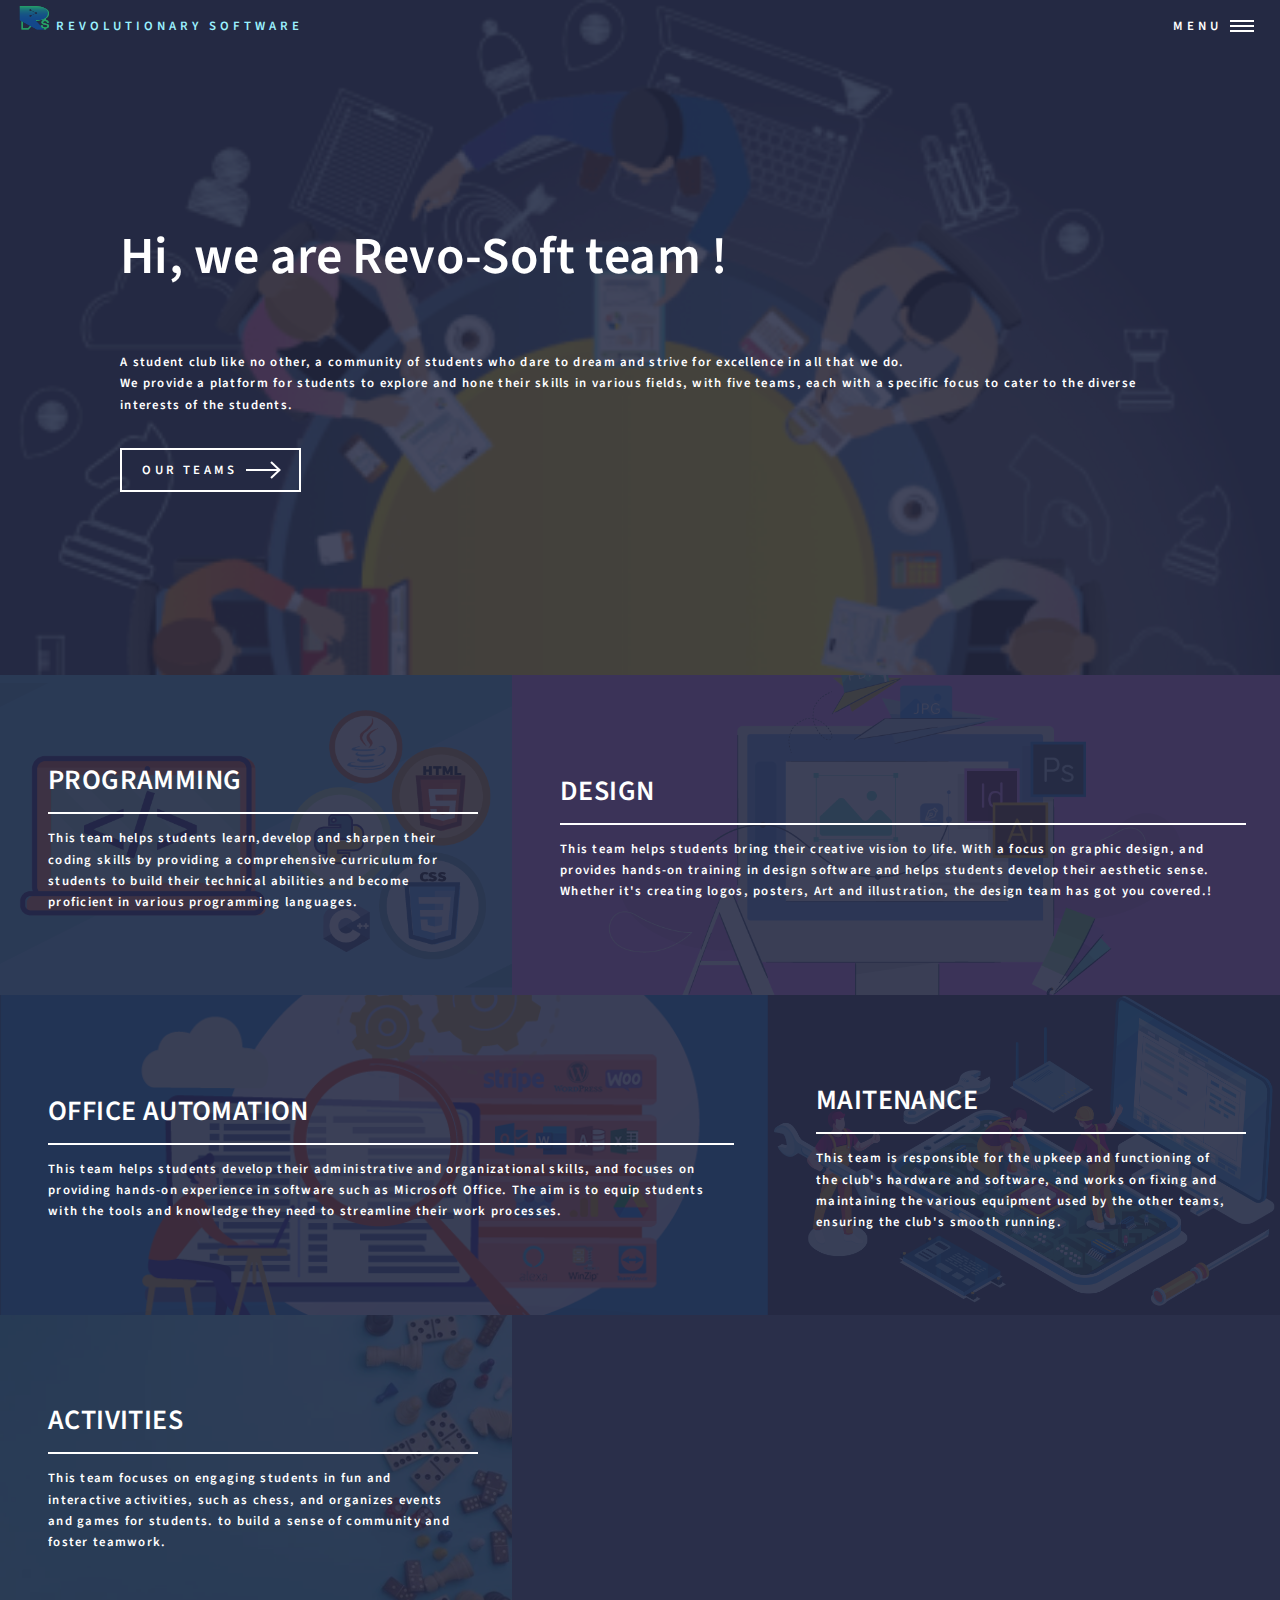
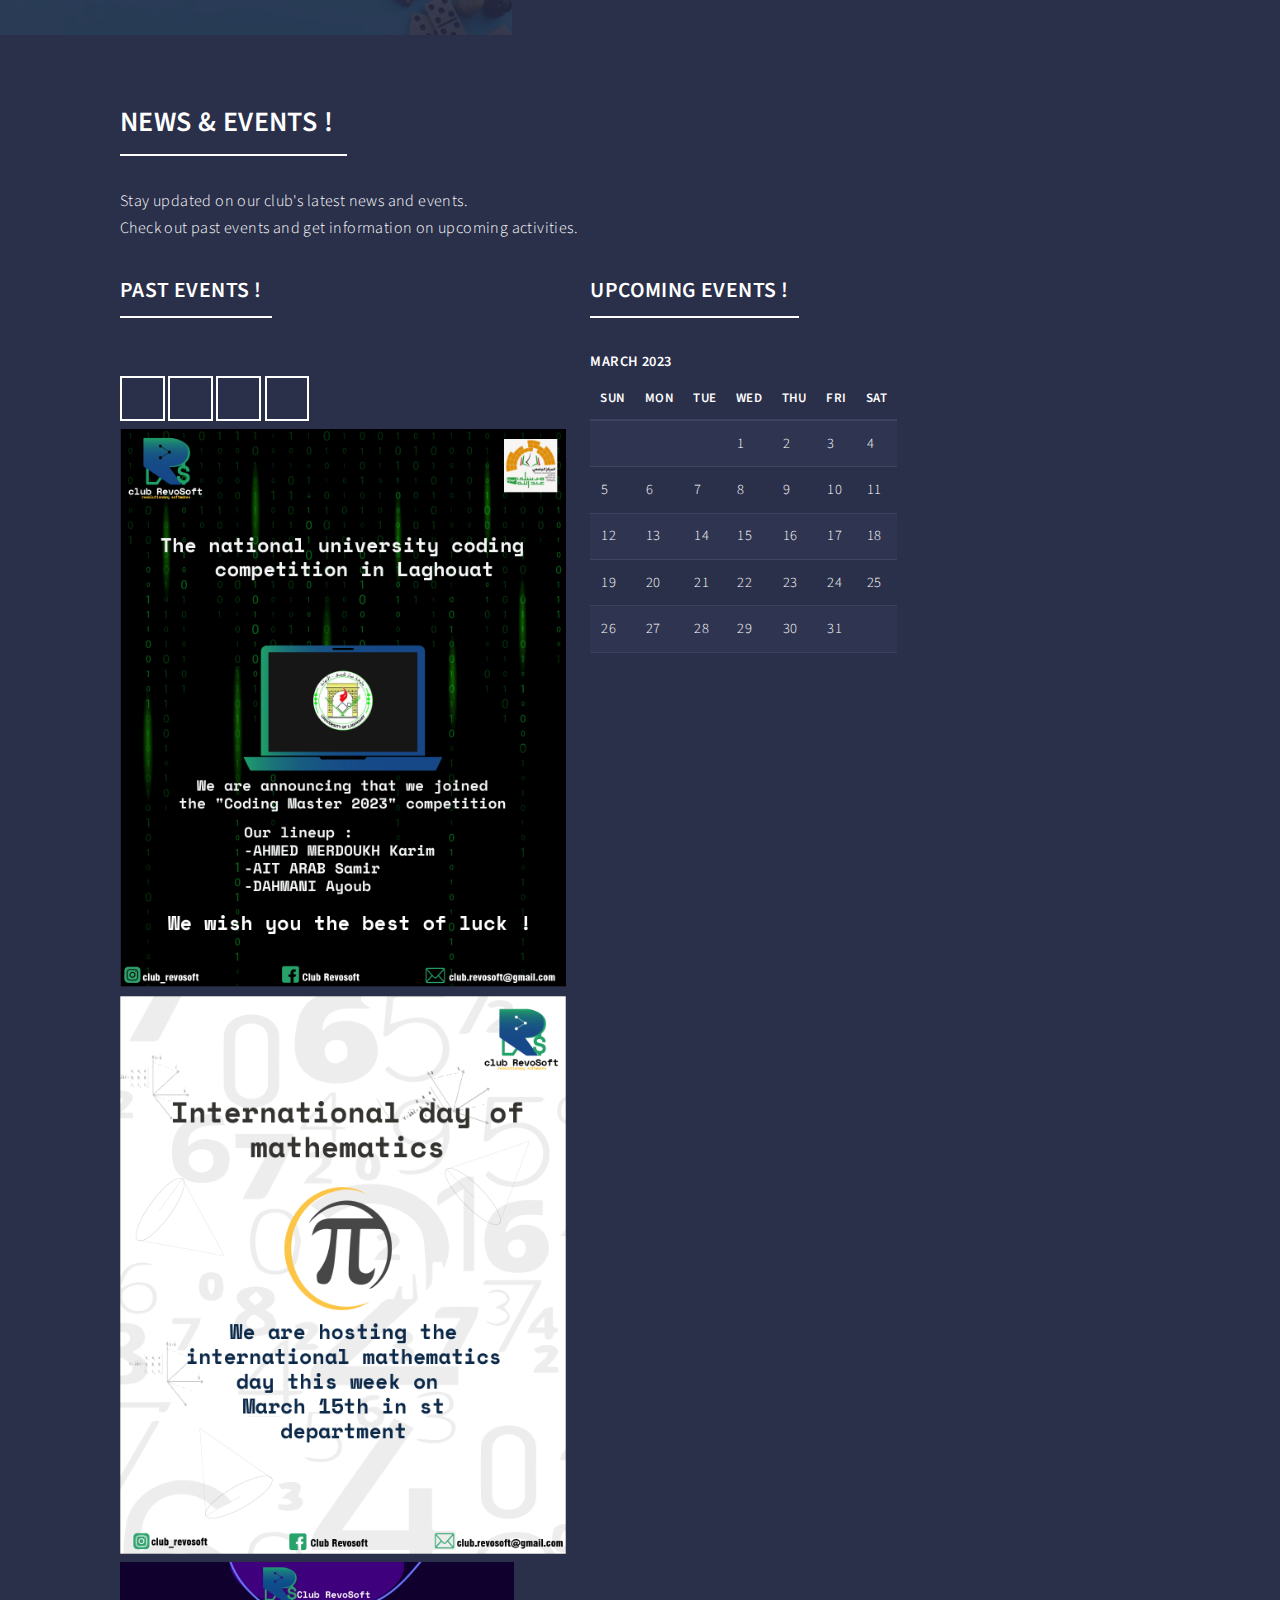
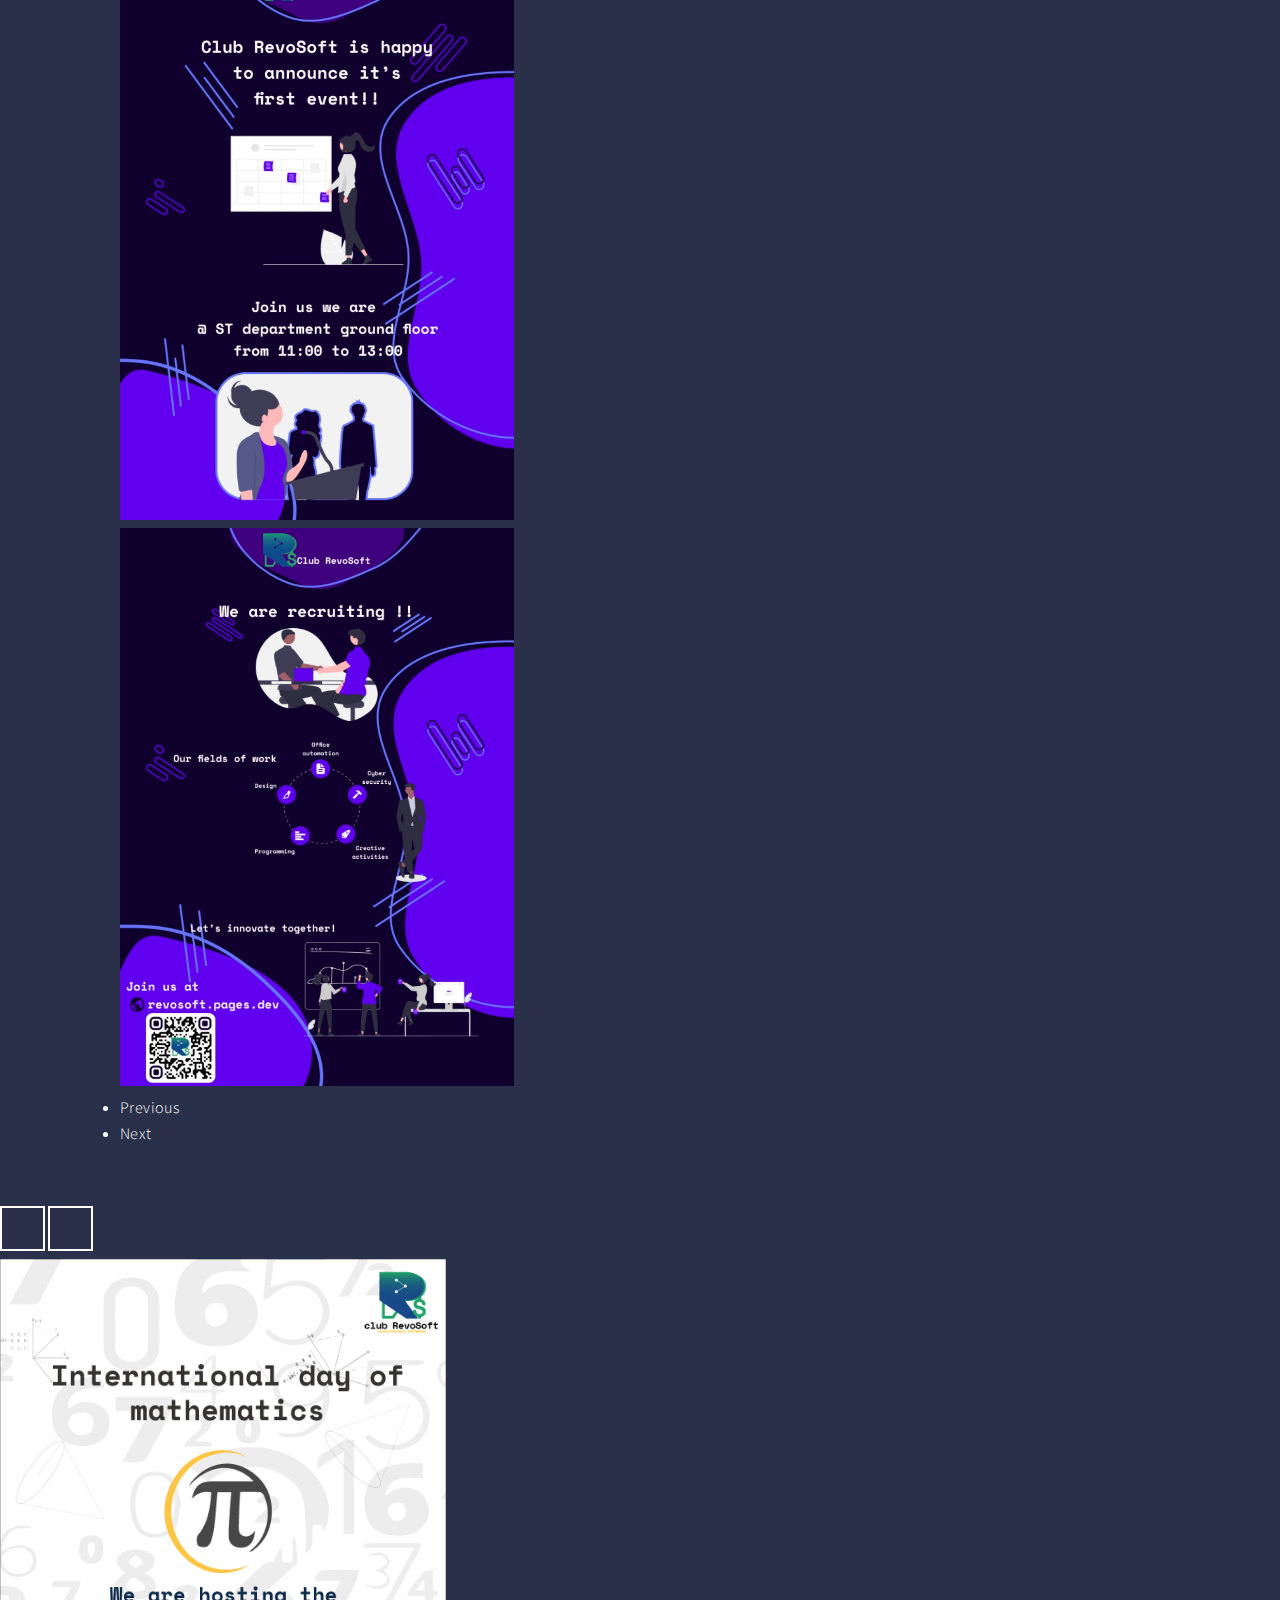
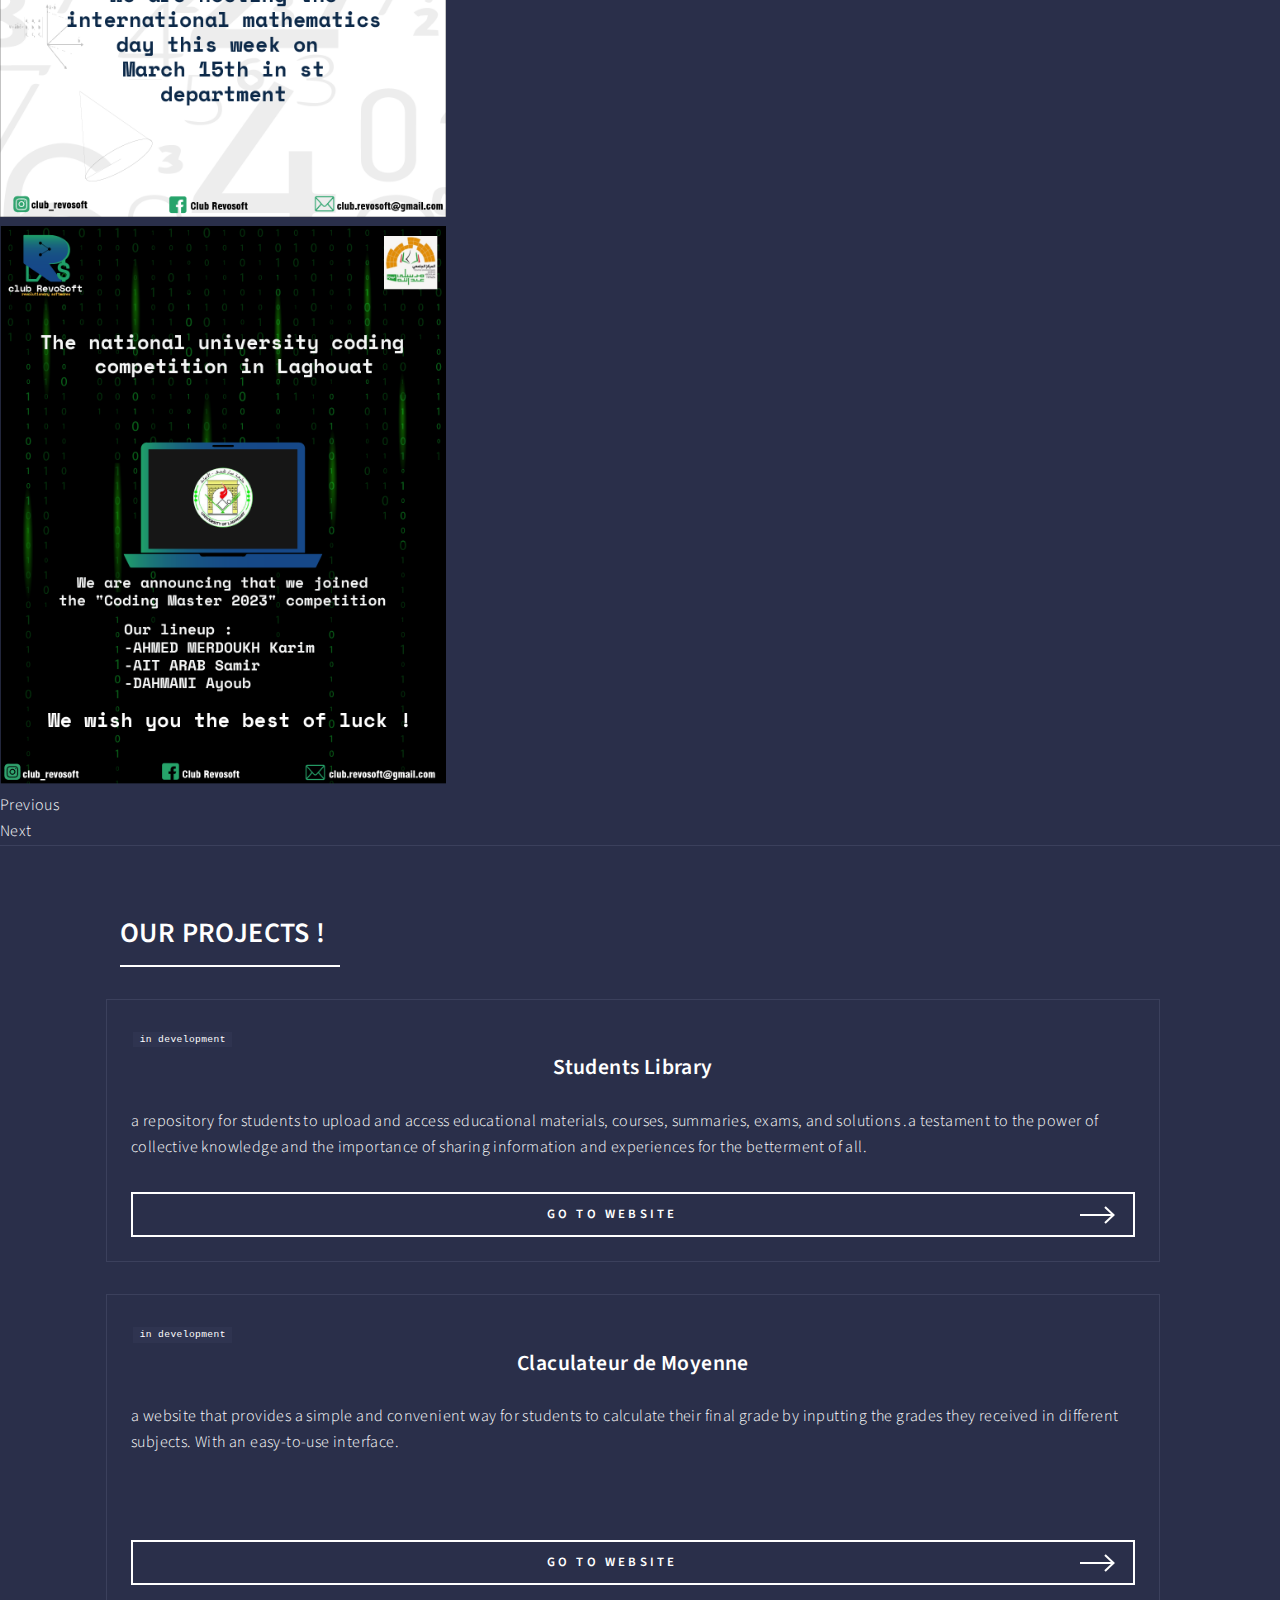
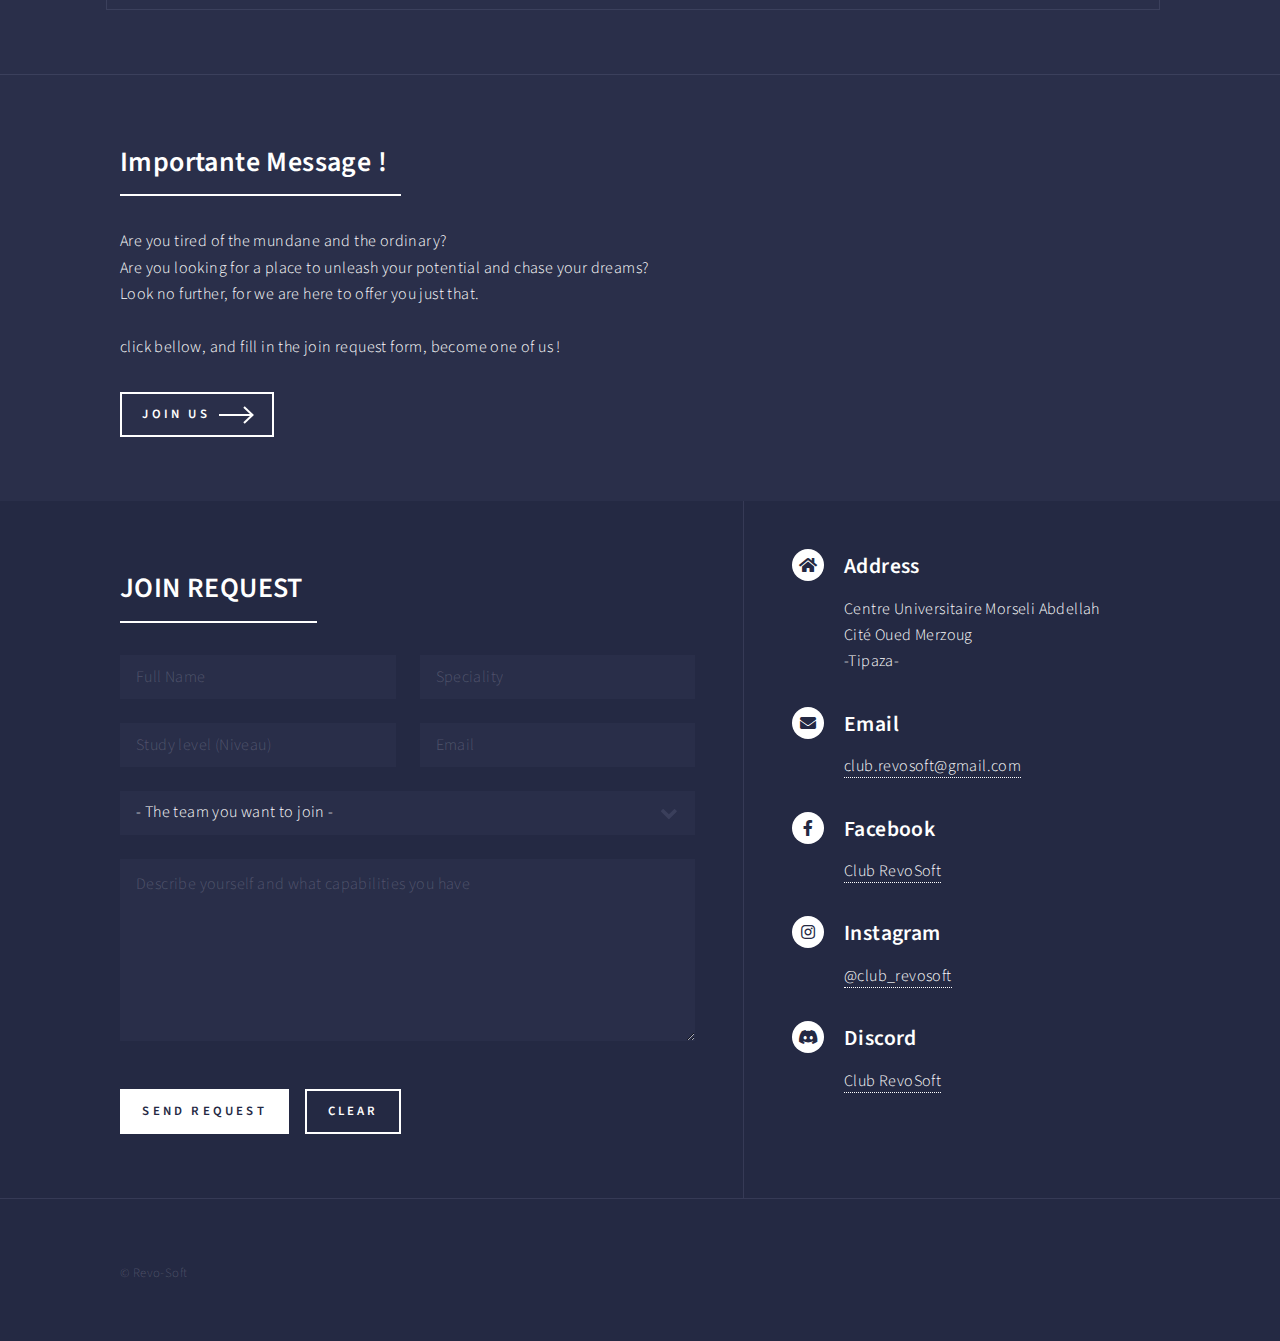
<file: index.html>
<!DOCTYPE HTML>

<html>

<head>
	<title>Revo-soft</title>
	<meta property="og:logo" content="https://revosoft.pages.dev/images/RS%20LOGO.png">
	<meta name="description"
		content="A student club like no other, a community of students who dare to dream and strive for excellence in all that we do.
	We provide a platform for students to explore and hone their skills in various fields, with five teams, each with a specific focus to cater to the diverse interests of the students.">
	<link rel="icon" href="images/RS LOGO.png" type="image/icon type">
	<meta charset="utf-8" />
	<meta name="viewport" content="width=device-width, initial-scale=1, user-scalable=no" />
	<link href="https://cdn.jsdelivr.net/npm/bootstrap@5.3.0-alpha1/dist/css/bootstrap.min.css" rel="stylesheet"
		integrity="sha384-GLhlTQ8iRABdZLl6O3oVMWSktQOp6b7In1Zl3/Jr59b6EGGoI1aFkw7cmDA6j6gD" crossorigin="anonymous">
	<link href='https://cdn.jsdelivr.net/npm/bootstrap-icons@1.8.1/font/bootstrap-icons.css' rel='stylesheet'>
	<link rel="stylesheet" href="assets/css/main.css" />
	<noscript>
		<link rel="stylesheet" href="assets/css/noscript.css" />
	</noscript>
	<meta property="og:image" content="https://revosoftclub.github.io/revosoft/images/2.png">
</head>

<body class="is-preload">

	<!-- Wrapper -->
	<div id="wrapper">

		<!-- Header -->
		<header id="header" class="alt">
			<a href="index.html" class="logo"><img src="images/RS LOGO.png" alt="" width="30" height="24"
					class="d-inline-block align-text-top"> <span>Revolutionary Software</span></a>
			<nav>
				<a href="#menu">Menu</a>
			</nav>
		</header>

		<!-- Menu -->
		<nav id="menu">
			<ul class="links">
				<li><a href="index.html">Home</a></li>
				<li><a href="#banner">ABOUT</a></li>
				<li><a href="#one">TEAMS</a></li>
				<li><a href="#news">NEWS & EVENTS</a></li>
				<li><a href="#PROJECTS">PROJECTS</a></li>
				<li><a href="#contact">CONTACT-US</a></li>

			</ul>
		</nav>


		<!-- Banner -->
		<section id="banner" class="major">
			<div class="inner">

				

				<header class="major">
					<span class="image img-fluid rounded-start">
						<img src="images/2.png" alt="" />
					</span>
					<h1>Hi, we are Revo-Soft team !</h1>
				</header>
				<div class="content">
					<p>
						A student club like no other, a community of students who dare to dream and strive for
						excellence in all that we do. <br>
						We provide a platform for students to explore and hone their skills in various fields,
						with five teams, each with a specific focus to cater to the diverse interests of the students.
					</p>
				</div>
				<ul class="actions">
					<li><a href="#one" class="button next scrolly">our teams</a></li>
				</ul>
			</div>
		</section>
		
		
	

		<!-- Main -->
		<div id="main">
			
			<!-- One -->
			<section id="one" class="tiles">
				<article>
					<span class="image">
						<img class="img-fluid rounded-start" src="images/programming-language.png" alt="" />
					</span>
					<header class="major">
						<h3>PROGRAMMING</h3>
						<p>This team helps students learn,develop and sharpen their coding skills by providing a
							comprehensive curriculum for students to build their
							technical abilities and become proficient in various programming languages.</p>
					</header>
				</article>
				<article>
					<span class="image">
						<img src="images/dsign.png" alt="" />
					</span>
					<header class="major">
						<h3>DESIGN</h3>
						<p>This team helps students bring their creative vision to life. With a focus on graphic design,
							and provides hands-on training in design software and helps
							students develop their aesthetic sense. Whether it's creating logos, posters, Art and
							illustration, the design team has got you covered.!</p>
					</header>
				</article>
				<article>
					<span class="image">
						<img src="images/bureautique-1.png" alt="" />
					</span>
					<header class="major">
						<h3>OFFICE AUTOMATION</h3>
						<p>This team helps students develop their administrative and organizational skills,
							and focuses on providing hands-on experience in software such as Microsoft Office.
							The aim is to equip students with the tools and knowledge they need to streamline their work
							processes.</p>
					</header>
				</article>
				<article>
					<span class="image">
						<img src="images/maintenance.png" alt="" />
					</span>
					<header class="major">
						<h3>MAITENANCE</h3>
						<p>This team is responsible for the upkeep and functioning of the club's hardware and software,
							and
							works on fixing and maintaining the various equipment used by the other teams, ensuring the
							club's smooth running.</p>
					</header>
				</article>


				<article>
					<span class="image">
						<img src="images/CHESSS.webp" alt="" />
					</span>
					<header class="major">
						<h3>ACTIVITIES</h3>
						<p>This team focuses on engaging students in fun and interactive activities,
							such as chess, and organizes events and games for students. to build a sense of community
							and foster teamwork.</p>
					</header>
				</article>

			</section>


			<!-- event calendar -->
			<section id="news">
				<div class="inner">
					<header class="major">
						<h2>NEWS & EVENTS !</h2>
					</header>
					<p>Stay updated on our club's latest news and events. <br> Check out past events and get information
						on upcoming activities.
					</p>

					<div class="row">
						<div class="col-md-8 p-s-2" >
							<header class="major">
								<h3>PAST EVENTS !</h3>
							</header>
							<br>
							<div class="card-body">
								<div id="carouselExampleIndicators" class="carousel slide " data-bs-ride="carousel">
									<div class="carousel-indicators">
										<button type="button" data-bs-target="#carouselExampleIndicators"
											data-bs-slide-to="0" class="active" aria-current="true"
											aria-label="Slide 1"></button>
										<button type="button" data-bs-target="#carouselExampleIndicators"
											data-bs-slide-to="1" aria-label="Slide 2"></button>

										<button type="button" data-bs-target="#carouselExampleIndicators"
											data-bs-slide-to="2" aria-label="Slide 3"></button>
										<button type="button" data-bs-target="#carouselExampleIndicators"
											data-bs-slide-to="3" aria-label="Slide 4"></button>	
									
									</div>
									<div class="carousel-inner h-100 text-center">
										<div class="carousel-item active" data-bs-interval="10000">
											<span>
												<img src="images/events/programation.png"
													class=" img-fluid " alt="..."
													style=" object-fit: contain; object-position: center; overflow: hidden; height:62vh;">
											</span>
										</div>
										<div class="carousel-item" data-bs-interval="10000">
											<span>
												<img src="images/events/Artboard 1.png"
													class=" img-fluid " alt="..."
													style=" object-fit: contain; object-position: center; overflow: hidden; height:62vh;">
											</span>
										</div>
										<div class="carousel-item" data-bs-interval="10000">
											<span>
												<img src="images/events/IMG-ae1e39cf3f085cfe14aa17e50f30d117-V_copy_763x1080_1.jpg"
													class=" img-fluid " alt="..."
													style=" object-fit: contain; object-position: center; overflow: hidden; height:62vh;">
											</span>
										</div>
										<div class="carousel-item h-100 text-center" data-bs-interval="10000">
											<span >
												<img src="images/events/IMG-8a25a201e56215b59014d63427913ef1-V_copy_763x1080.jpg"
													class=" img-fluid " alt="..."
													style=" object-fit: contain; object-position: center; overflow: hidden; height:62vh;">
											</span>
										</div>
									
									</div>
									<li class="carousel-control-prev" type="button"
										data-bs-target="#carouselExampleIndicators" data-bs-slide="prev">
										<span class="carousel-control-prev-icon" aria-hidden="true"></span>
										<span class="visually-hidden">Previous</span>
									</li>
									<li class="carousel-control-next" type="button"
										data-bs-target="#carouselExampleIndicators" data-bs-slide="next">
										<span class="carousel-control-next-icon" aria-hidden="true"></span>
										<span class="visually-hidden">Next</span>
									</li>
								</div>
							</div>
						</div>

						<div class="col-md-4 p-3 text-center">
							<header class="major">
								<h3>UPCOMING EVENTS !</h3>
							</header>
							<h5>MARCH 2023</h5>
							<table style="font-size: 0.9em;">
								<thead>
									<tr>
										<th>SUN</th>
										<th>MON</th>
										<th>TUE</th>
										<th>WED</th>
										<th>THU</th>
										<th>FRI</th>
										<th>SAT</th>
									</tr>
								</thead>
								<tbody>
									<tr>
										<td> </td>
										<td> </td>
										<td> </td>
										<td>1</td>
										<td>2</td>
										<td>3</td>
										<td>4</td>
									</tr>
									<tr>
										<td>5</td>
										<td>6</td>
										<td>7</td>
										<td>8</td>
										<td>9</td>
										<td>10</td>
										<td>11</td>
									</tr>
									<tr>
										<td>12</td>
										<td>13</td>
										<td>14</td>
										<td>15</td>
										<td>16</td>
										<td>17</td>
										<td>18</td>
									</tr>
									<tr>
										<td>19</td>
										<td>20</td>
										<td>21</td>
										<td>22</td>
										<td>23</td>
										<td>24</td>
										<td>25</td>
									</tr>
									<tr>
										<td>26</td>
										<td>27</td>
										<td>28</td>
										<td>29</td>
										<td>30</td>
										<td>31</td>
										<td></td>
									</tr>

								</tbody>
							</table>
						</div>

					</div>
				</div>


				<!-- Modal -->
				<div class="modal fade" data-bs-theme="dark" id="exampleModal" tabindex="-1" aria-labelledby="exampleModalLabel"
					aria-hidden="true">
					<div class="modal-dialog modal-dialog-centered">
						<div class="modal-content">
							<div class="modal-header">
								<li type="button" class="btn-close" data-bs-dismiss="modal"
									aria-label="Close"></li>
							</div>


							<div class="modal-body">
								<div class="card-body">

									<div id="carouselExampleIndicators2" class="carousel slide p-3 "
										data-bs-ride="carousel">
										<div class="carousel-indicators">
											<button type="button" data-bs-target="#carouselExampleIndicators"
												data-bs-slide-to="0" class="active" aria-current="true"
												aria-label="Slide 1"></button>
											<button type="button" data-bs-target="#carouselExampleIndicators"
												data-bs-slide-to="1" aria-label="Slide 2"></button>
								
										</div>
										<div class="carousel-inner h-100 text-center">
											<div class="carousel-item active" data-bs-interval="10000">
												<span class="image">
													<img src="images/events/Artboard 1.png "
														class="d-block w-100 img-fluid " alt="..."
														style=" object-fit: contain; object-position: center; overflow: hidden; height:62vh;">
												</span>
											</div>
											<div class="carousel-item h-100 text-center" data-bs-interval="10000">
												<span class="image">
													<img src="images/events/programation.png"
														class=" img-fluid " alt="..."
														style=" object-fit: contain; object-position: center; overflow: hidden; height:62vh;">
												</span>
											</div>
											


										</div>
										<li class="carousel-control-prev" type="button"
											data-bs-target="#carouselExampleIndicators2" data-bs-slide="prev">
											<span class="carousel-control-prev-icon" aria-hidden="true"></span>
											<span class="visually-hidden">Previous</span>
										</li>
										<li class="carousel-control-next" type="button"
											data-bs-target="#carouselExampleIndicators2" data-bs-slide="next">
											<span class="carousel-control-next-icon" aria-hidden="true"></span>
											<span class="visually-hidden">Next</span>
										</li>
									</div>
								</div>

							</div>


						</div>
					</div>
				</div>
			</section>



			<section id="PROJECTS">
				<div class="inner">
					<header class="major">
						<h2>OUR PROJECTS !</h2>
					</header>

					<div class="row row-cols-1 row-cols-md-3 g-4">
						<!-- Break -->
						<div class="col box" style=" margin-left: 10px;">
							<code style="font-size: 0.6em;">in development</code>
							<h3>
								<center>Students Library</center>
							</h3>
							<p>a repository for students to upload and access educational materials, courses,
								summaries, exams, and solutions .a testament to the power of collective knowledge
								and the importance of sharing information and experiences for the betterment of all.</p>
							<ul class="actions fit">
								<li><a href="https://revosoftclub.github.io/Students-Library/"
										class="button fit button next">Go to website</a>
								</li>
							</ul>

						</div>

						<div class="col box" style=" margin-left: 10px;">
							<code style="font-size: 0.6em;">in development</code>
							<h3>
								<center>Claculateur de Moyenne</center>
							</h3>
							<p>a website that provides a simple and convenient way for students to
								calculate their final grade by inputting the grades
								they received in different subjects. With an easy-to-use interface.</p>
							<br>
							<br>
							<ul class="actions fit">
								<li><a href="https://revosoftclub.github.io/Calculateur-de-Moyenne/"
										class="button fit button next">Go to website</a>
								</li>
							</ul>

						</div>




					</div>

				</div>
			</section>



			<!-- Two -->
			<section id="two">
				<div class="inner">
					<header class="major">
						<h2>Importante Message !</h2>
					</header>
					<p>Are you tired of the mundane and the ordinary? <br>
						Are you looking for a place to unleash your potential and chase your dreams? <br>
						Look no further, for we are here to offer you just that.
						<br><br> click bellow, and fill in the join request form, become one of us !
					</p>

					<ul class="actions">
						<li><a href="#contact" class="button next">join us</a></li>
					</ul>
				</div>
			</section>

		</div>
		<!-- Contact -->
		<section id="contact">
			<div class="inner">
				<section>
					<!-- Form -->
					<header class="major">
						<h2>JOIN REQUEST</h2>
					</header>

					<form id="JOIN REQUEST revosoft" action="https://api.web3forms.com/submit" method="POST">
						<input type="hidden" name="access_key" value="db1e9686-3431-4d0b-8e55-941dccff85fd">
						<input type="hidden" name="subject" value="New Join Request">
						<input type="checkbox" name="botcheck" id="" style="display: none;">
						<input type="hidden" name="from_name" value="New Join Request">
						<input type="hidden" name="redirect" value="https://web3forms.com/success">
						<div class="row gtr-uniform">
							<div class="col-6 col-12-xsmall">
								<input type="text" name="my name :" placeholder="Full Name " />
							</div>
							<div class="col-6 col-12-xsmall">
								<input type="text" name="my Speciality :" placeholder="Speciality " />
							</div>
							<div class="col-6 col-12-xsmall">
								<input type="text" name="my Study level (Niveau) :"
									placeholder="Study level (Niveau) " />
							</div>
							<div class="col-6 col-12-xsmall">
								<input type="email" name="my email : " placeholder="Email " />
							</div>
							<!-- Break -->
							<div class="col-12">
								<select name="team to join : " placeholder="Full Name ">
									<option value="">- The team you want to join -</option>
									<option value="PROGRAMMING">PROGRAMMING</option>
									<option value="OFIFICE AUTOMATION">OFIFICE AUTOMATION</option>
									<option value="MAINTENANCE">MAINTENANCE</option>
									<option value="DESIGN">DESIGN</option>
								</select>
							</div>
							<!-- Break -->
							<div class="col-12">
								<textarea name="about me :"
									placeholder="Describe yourself and what capabilities you have" rows="6"></textarea>
							</div>

							<div class="h-captcha" data-captcha="true"></div>

							<!-- Break -->
							<div class="col-12">
								<ul class="actions">
									<li><input type="submit" value="Send Request" class="primary" /></li>
									<li><input type="reset" value="Clear" /></li>
								</ul>
							</div>
						</div>
					</form>
				</section>


				<section class="split">
					<section>
						<div class="inner">
							<section class="split">

								<section>
									<div class="contact-method">
										<span class="icon solid alt fa-home"></span>
										<h3>Address</h3>
										<span>Centre Universitaire Morseli Abdellah <br />
											Cité Oued Merzoug <br />
											-Tipaza-</span>
									</div>
								</section>
								<section>
									<div class="contact-method">
										<span class="icon solid alt fa-envelope"></span>
										<h3>Email</h3>
										<a href="mailto: club.revosoft@gmail.com">club.revosoft@gmail.com</a>
									</div>
								</section>
								<section>
									<div class="contact-method">
										<span class="icon brands alt fa-facebook-f"></span>
										<h3>Facebook</h3>
										<a href="https://www.facebook.com/profile.php?id=100090668739505&mibextid=ZbWKwL"
											target="_blank">Club RevoSoft</a>
									</div>
								</section>
								<section>
									<div class="contact-method">
										<span class="icon brands alt fa-instagram"></span>
										<h3>Instagram</h3>
										<a href="https://www.instagram.com/club_revosoft/?igshid=YmMyMTA2M2Y%3D"
											target="_blank">@club_revosoft</a>
									</div>
								</section>

								<section>
									<div class="contact-method">
										<span class="icon brands alt fa-discord"></span>
										<h3>Discord</h3>
										<a href="https://discord.gg/JhNANR3Mqs" target="_blank">Club RevoSoft</a>
									</div>
								</section>

							</section>
						</div>
					</section>
				</section>
			</div>
		</section>

		<!-- Footer -->
		<footer id="footer">
			<div class="inner">
				<ul class="copyright">
					<li>&copy; Revo-Soft</li>
				</ul>
			</div>
		</footer>

	</div>

	<!-- Scripts -->
	<script src="https://cdn.jsdelivr.net/npm/bootstrap@5.3.0-alpha1/dist/js/bootstrap.bundle.min.js"
		integrity="sha384-w76AqPfDkMBDXo30jS1Sgez6pr3x5MlQ1ZAGC+nuZB+EYdgRZgiwxhTBTkF7CXvN"
		crossorigin="anonymous"></script>
	<script src="assets/js/jquery.min.js"></script>
	<script src="assets/js/jquery.scrolly.min.js"></script>
	<script src="assets/js/jquery.scrollex.min.js"></script>
	<script src="assets/js/browser.min.js"></script>
	<script src="assets/js/breakpoints.min.js"></script>
	<script src="assets/js/util.js"></script>
	<script src="assets/js/main.js"></script>
	<script src="https://web3forms.com/client/script.js" async defer></script>


	<script>
		const form = document.getElementById('JOIN REQUEST revosoft');

		form.addEventListener('submit', function (e) {

			const hCaptcha = form.querySelector('textarea[name=h-captcha-response]').value;

			if (!hCaptcha) {
				e.preventDefault();
				alert("Please fill out captcha field")
				return
			}
		});
	</script>

</body>

<!--
	Forty by HTML5 UP
	html5up.net | @ajlkn
	Free for personal and commercial use under the CCA 3.0 license (html5up.net/license)
-->


</html>
</file>
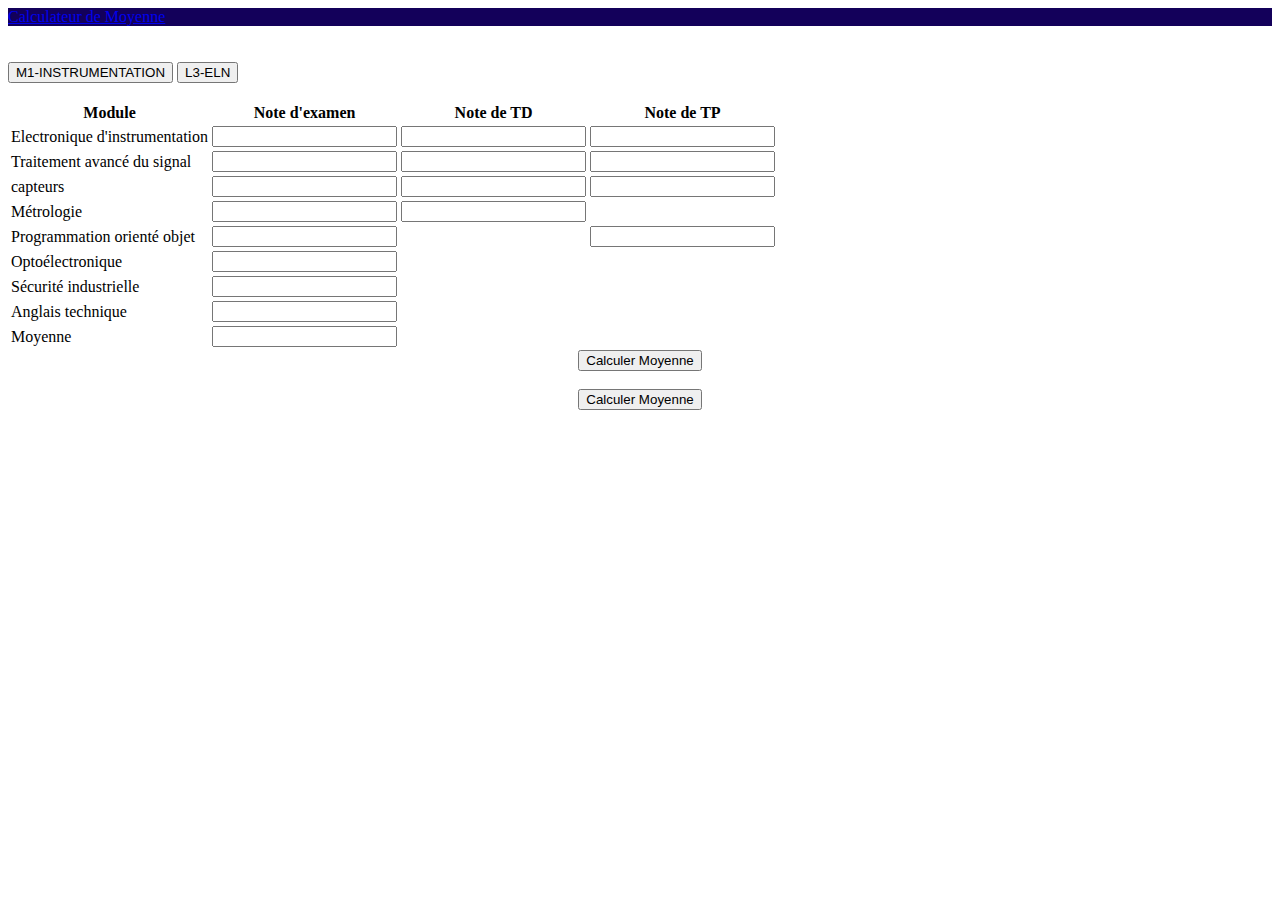
<file: cac-moy.html>
<!doctype html>
<html lang="en">

<head>
    <meta charset="utf-8">
    <meta name="viewport" content="width=device-width, initial-scale=1">
    <script src="https://cdn.jsdelivr.net/npm/bootstrap@5.3.0-alpha1/dist/js/bootstrap.bundle.min.js"
        integrity="sha384-w76AqPfDkMBDXo30jS1Sgez6pr3x5MlQ1ZAGC+nuZB+EYdgRZgiwxhTBTkF7CXvN"
        crossorigin="anonymous"></script>
    <link href="https://cdn.jsdelivr.net/npm/bootstrap@5.3.0-alpha1/dist/css/bootstrap.min.css" rel="stylesheet"
        integrity="sha384-GLhlTQ8iRABdZLl6O3oVMWSktQOp6b7In1Zl3/Jr59b6EGGoI1aFkw7cmDA6j6gD" crossorigin="anonymous">
    <title>calculateur de moyenne </title>
</head>

<body>

    <nav class="navbar" style="background-color:#13005A;">
        <div class="container-fluid ">
            <a href="/" class="navbar-brand mx-auto d-block text-center order-0 order-md-1 w-25 text-white">Calculateur
                de Moyenne</a>

        </div>
    </nav>

    <br>
    <br>


    <button class="btn btn-primary" type="button" data-bs-toggle="collapse" data-bs-target="#collapseExample"
        aria-expanded="false" aria-controls="collapseExample">
        M1-INSTRUMENTATION
    </button>
    <button class="btn btn-primary" type="button" data-bs-toggle="collapse" data-bs-target="#collapseExample2"
        aria-expanded="false" aria-controls="collapseExample2">
        L3-ELN
    </button>

    <div class="collapse" id="collapseExample">
        <br>
        <div class="card card-body">
            <table class="table table-striped">
                <tr>
                    <th scope="col">Module </th>
                    <th scope="col">Note d'examen</th>
                    <th scope="col">Note de TD</th>
                    <th scope="col">Note de TP</th>
                </tr>
                <tr>
                    <td scope="row">Electronique d'instrumentation</td>
                    <td><input type="text" id="eln" class="form-control"></td>
                    <td><input type="text" id="tdeln" class="form-control"></td>
                    <td><input type="text" id="tpeln" class="form-control"></td>
                </tr>
                <tr>
                    <td scope="row">Traitement avancé du signal</td>
                    <td><input type="text" id="tas" class="form-control"></td>
                    <td><input type="text" id="tdtas" class="form-control"></td>
                    <td><input type="text" id="tptas" class="form-control"></td>
                </tr>
                <tr>
                    <td scope="row">capteurs</td>
                    <td><input type="text" id="cap" class="form-control"></td>
                    <td><input type="text" id="tdcap" class="form-control"></td>
                    <td><input type="text" id="tpcap" class="form-control"></td>
                </tr>
                <tr>
                    <td scope="row">Métrologie</td>
                    <td><input type="text" id="metro" class="form-control"></td>
                    <td><input type="text" id="tdmetro" class="form-control"></td>
                    <td>
                        <p></p>
                    </td>
                </tr>
                <tr>
                    <td scope="row">Programmation orienté objet</td>
                    <td><input type="text" id="poo" class="form-control"></td>
                    <td></td>
                    <td><input type="text" id="tppoo" class="form-control"></td>
                </tr>
                <tr>
                    <td scope="row">Optoélectronique</td>
                    <td><input type="text" id="opto" class="form-control"></td>
                    <td></td>
                    <td></td>
                </tr>
                <tr>
                    <td scope="row">Sécurité industrielle</td>
                    <td><input type="text" id="sec" class="form-control"></td>
                    <td></td>
                    <td></td>
                </tr>
                <tr>
                    <td scope="row">Anglais technique</td>
                    <td><input type="text" id="ang" class="form-control"></td>
                    <td></td>
                    <td></td>
                </tr>
                <tr>
                    <td scope="row" class="table-primary">Moyenne</td>
                    <td class="table-primary"><input type="text" id="finalgrade" class="form-control"></td>
                </tr>
            </table>
            <center><button onclick="calculate()" type="button" class="btn btn-primary btn-lg">Calculer Moyenne</button>
            </center>
        </div>
    </div>


    <div class="collapse" id="collapseExample2">
        <br>
        <div class="card card-body">
            
            <center><button onclick="calculate()" type="button" class="btn btn-primary btn-lg">Calculer Moyenne</button>
            </center>
        </div>
    </div>

    <script>
        function calculate() {
            var eln = parseFloat(document.getElementById("eln").value);
            var tdeln = parseFloat(document.getElementById("tdeln").value);
            var tas = parseFloat(document.getElementById("tas").value);
            var tdtas = parseFloat(document.getElementById("tdtas").value);
            var cap = parseFloat(document.getElementById("cap").value);
            var tdcap = parseFloat(document.getElementById("tdcap").value);
            var metro = parseFloat(document.getElementById("metro").value);
            var tdmetro = parseFloat(document.getElementById("tdmetro").value);
            var poo = parseFloat(document.getElementById("poo").value);
            var tppoo = parseFloat(document.getElementById("tppoo").value);
            var tpeln = parseFloat(document.getElementById("tpeln").value);
            var tpcap = parseFloat(document.getElementById("tpcap").value);
            var tptas = parseFloat(document.getElementById("tptas").value);
            var opto = parseFloat(document.getElementById("opto").value);
            var sec = parseFloat(document.getElementById("sec").value);
            var ang = parseFloat(document.getElementById("ang").value);

            var finalgrade = (((((eln * 0.6) + (tdeln * 0.4)) * 3) + (((tas * 0.6) + (tdtas * 0.4)) * 2) + (((cap * 0.6) + (tdcap * 0.4)) * 2) + (((metro * 0.6) + (tdmetro * 0.4)) * 2) + (((poo * 0.6) + (tppoo * 0.4)) * 2) + (tpeln) + (tpcap) + (tptas) + (ang) + (opto) + (sec)) / 17);

            document.getElementById("finalgrade").value = finalgrade;
        }
    </script>

</body>

</html>
</file>
<file: assets/css/noscript.css>
/* Banner */

	body.is-preload #banner:after {
		opacity: 0.85;
	}

	body.is-preload #banner > .inner {
		-moz-filter: none;
		-webkit-filter: none;
		-ms-filter: none;
		filter: none;
		-moz-transform: none;
		-webkit-transform: none;
		-ms-transform: none;
		transform: none;
		opacity: 1;
	}
</file>
<file: assets/css/main.css>
@import url(fontawesome-all.min.css);
@import url("https://fonts.googleapis.com/css?family=Source+Sans+Pro:300,300italic,600,600italic");



html, body, div, span, applet, object,
iframe, h1, h2, h3, h4, h5, h6, p, blockquote,
pre, a, abbr, acronym, address, big, cite,
code, del, dfn, em, img, ins, kbd, q, s, samp,
small, strike, strong, sub, sup, tt, var, b,
u, i, center, dl, dt, dd, ol, ul, li, fieldset,
form, label, legend, table, caption, tbody,
tfoot, thead, tr, th, td, article, aside,
canvas, details, embed, figure, figcaption,
footer, header, hgroup, menu, nav, output, ruby,
section, summary, time, mark, audio, video {
	margin: 0;
	padding: 0;
	border: 0;
	font-size: 100%;
	font: inherit;
	vertical-align: baseline;}

article, aside, details, figcaption, figure,
footer, header, hgroup, menu, nav, section {
	display: block;}

body {
	line-height: 1;
}

ol, ul {
	list-style: none;
}

blockquote, q {
	quotes: none;
}

	blockquote:before, blockquote:after, q:before, q:after {
		content: '';
		content: none;
	}

table {
	border-collapse: collapse;
	border-spacing: 0;
}

body {
	-webkit-text-size-adjust: none;
}

mark {
	background-color: transparent;
	color: inherit;
}

input::-moz-focus-inner {
	border: 0;
	padding: 0;
}

input, select, textarea {
	-moz-appearance: none;
	-webkit-appearance: none;
	-ms-appearance: none;
	appearance: none;
}

/* Basic */

	@-ms-viewport {
		width: device-width;
	}

	body {
		-ms-overflow-style: scrollbar;
	}

	@media screen and (max-width: 480px) {

		html, body {
			min-width: 320px;
		}

	}

	html {
		box-sizing: border-box;
	}

	*, *:before, *:after {
		box-sizing: inherit;
	}

	body {
		background: #242943;
	}

		body.is-preload *, body.is-preload *:before, body.is-preload *:after {
			-moz-animation: none !important;
			-webkit-animation: none !important;
			-ms-animation: none !important;
			animation: none !important;
			-moz-transition: none !important;
			-webkit-transition: none !important;
			-ms-transition: none !important;
			transition: none !important;
		}

/* Type */

	body, input, select, textarea {
		color: #ffffff;
		font-family: "Source Sans Pro", Helvetica, sans-serif;
		font-size: 17pt;
		font-weight: 300;
		letter-spacing: 0.025em;
		line-height: 1.65;
	}

		@media screen and (max-width: 1680px) {

			body, input, select, textarea {
				font-size: 14pt;
			}

		}

		@media screen and (max-width: 1280px) {

			body, input, select, textarea {
				font-size: 12pt;
			}

		}

		@media screen and (max-width: 360px) {

			body, input, select, textarea {
				font-size: 11pt;
			}

		}

	a {
		-moz-transition: color 0.2s ease-in-out, border-bottom-color 0.2s ease-in-out;
		-webkit-transition: color 0.2s ease-in-out, border-bottom-color 0.2s ease-in-out;
		-ms-transition: color 0.2s ease-in-out, border-bottom-color 0.2s ease-in-out;
		transition: color 0.2s ease-in-out, border-bottom-color 0.2s ease-in-out;
		border-bottom: dotted 1px;
		color: inherit;
		text-decoration: none;
	}

		a:hover {
			border-bottom-color: transparent;
			color: #9bf1ff !important;
		}

		a:active {
			color: #53e3fb !important;
		}

	strong, b {
		color: #ffffff;
		font-weight: 600;
	}

	em, i {
		font-style: italic;
	}

	p {
		margin: 0 0 2em 0;
	}

	h1, h2, h3, h4, h5, h6 {
		color: #ffffff;
		font-weight: 600;
		line-height: 1.65;
		margin: 0 0 1em 0;
	}

		h1 a, h2 a, h3 a, h4 a, h5 a, h6 a {
			color: inherit;
			border-bottom: 0;
		}

	h1 {
		font-size: 2.5em;
	}

	h2 {
		font-size: 1.75em;
	}

	h3 {
		font-size: 1.35em;
	}

	h4 {
		font-size: 1.1em;
	}

	h5 {
		font-size: 0.9em;
	}

	h6 {
		font-size: 0.7em;
	}

	@media screen and (max-width: 736px) {

		h1 {
			font-size: 2em;
		}

		h2 {
			font-size: 1.5em;
		}

		h3 {
			font-size: 1.25em;
		}

	}

	sub {
		font-size: 0.8em;
		position: relative;
		top: 0.5em;
	}

	sup {
		font-size: 0.8em;
		position: relative;
		top: -0.5em;
	}

	blockquote {
		border-left: solid 4px rgba(212, 212, 255, 0.1);
		font-style: italic;
		margin: 0 0 2em 0;
		padding: 0.5em 0 0.5em 2em;
	}

	code {
		background: rgba(212, 212, 255, 0.035);
		font-family: "Courier New", monospace;
		font-size: 0.9em;
		margin: 0 0.25em;
		padding: 0.25em 0.65em;
	}

	pre {
		-webkit-overflow-scrolling: touch;
		font-family: "Courier New", monospace;
		font-size: 0.9em;
		margin: 0 0 2em 0;
	}

		pre code {
			display: block;
			line-height: 1.75;
			padding: 1em 1.5em;
			overflow-x: auto;
		}

	hr {
		border: 0;
		border-bottom: solid 1px rgba(212, 212, 255, 0.1);
		margin: 2em 0;
	}

		hr.major {
			margin: 3em 0;
		}

	.align-left {
		text-align: left;
	}

	.align-center {
		text-align: center;
	}

	.align-right {
		text-align: right;
	}

/* Row */

	.row {
		display: flex;
		flex-wrap: wrap;
		box-sizing: border-box;
		align-items: stretch;
	}

		.row > * {
			box-sizing: border-box;
		}

		.row.gtr-uniform > * > :last-child {
			margin-bottom: 0;
		}

		.row.aln-left {
			justify-content: flex-start;
		}

		.row.aln-center {
			justify-content: center;
		}

		.row.aln-right {
			justify-content: flex-end;
		}

		.row.aln-top {
			align-items: flex-start;
		}

		.row.aln-middle {
			align-items: center;
		}

		.row.aln-bottom {
			align-items: flex-end;
		}

		.row > .imp {
			order: -1;
		}

		.row > .col-1 {
			width: 8.33333%;
		}

		.row > .off-1 {
			margin-left: 8.33333%;
		}

		.row > .col-2 {
			width: 16.66667%;
		}

		.row > .off-2 {
			margin-left: 16.66667%;
		}

		.row > .col-3 {
			width: 25%;
		}

		.row > .off-3 {
			margin-left: 25%;
		}

		.row > .col-4 {
			width: 33.33333%;
		}

		.row > .off-4 {
			margin-left: 33.33333%;
		}

		.row > .col-5 {
			width: 41.66667%;
		}

		.row > .off-5 {
			margin-left: 41.66667%;
		}

		.row > .col-6 {
			width: 50%;
		}

		.row > .off-6 {
			margin-left: 50%;
		}

		.row > .col-7 {
			width: 58.33333%;
		}

		.row > .off-7 {
			margin-left: 58.33333%;
		}

		.row > .col-8 {
			width: 66.66667%;
		}

		.row > .off-8 {
			margin-left: 66.66667%;
		}

		.row > .col-9 {
			width: 75%;
		}

		.row > .off-9 {
			margin-left: 75%;
		}

		.row > .col-10 {
			width: 83.33333%;
		}

		.row > .off-10 {
			margin-left: 83.33333%;
		}

		.row > .col-11 {
			width: 91.66667%;
		}

		.row > .off-11 {
			margin-left: 91.66667%;
		}

		.row > .col-12 {
			width: 100%;
		}

		.row > .off-12 {
			margin-left: 100%;
		}

		.row.gtr-0 {
			margin-top: 0;
			margin-left: 0em;
		}

			.row.gtr-0 > * {
				padding: 0 0 0 0em;
			}

			.row.gtr-0.gtr-uniform {
				margin-top: 0em;
			}

				.row.gtr-0.gtr-uniform > * {
					padding-top: 0em;
				}

		.row.gtr-25 {
			margin-top: 0;
			margin-left: -0.5em;
		}

			.row.gtr-25 > * {
				padding: 0 0 0 0.5em;
			}

			.row.gtr-25.gtr-uniform {
				margin-top: -0.5em;
			}

				.row.gtr-25.gtr-uniform > * {
					padding-top: 0.5em;
				}

		.row.gtr-50 {
			margin-top: 0;
			margin-left: -1em;
		}

			.row.gtr-50 > * {
				padding: 0 0 0 1em;
			}

			.row.gtr-50.gtr-uniform {
				margin-top: -1em;
			}

				.row.gtr-50.gtr-uniform > * {
					padding-top: 1em;
				}

		.row {
			margin-top: 0;
			margin-left: -2em;
		}

			.row > * {
				padding: 0 0 0 2em;
			}

			.row.gtr-uniform {
				margin-top: -2em;
			}

				.row.gtr-uniform > * {
					padding-top: 2em;
				}

		.row.gtr-150 {
			margin-top: 0;
			margin-left: -3em;
		}

			.row.gtr-150 > * {
				padding: 0 0 0 3em;
			}

			.row.gtr-150.gtr-uniform {
				margin-top: -3em;
			}

				.row.gtr-150.gtr-uniform > * {
					padding-top: 3em;
				}

		.row.gtr-200 {
			margin-top: 0;
			margin-left: -4em;
		}

			.row.gtr-200 > * {
				padding: 0 0 0 4em;
			}

			.row.gtr-200.gtr-uniform {
				margin-top: -4em;
			}

				.row.gtr-200.gtr-uniform > * {
					padding-top: 4em;
				}

		@media screen and (max-width: 1680px) {

			.row {
				display: flex;
				flex-wrap: wrap;
				box-sizing: border-box;
				align-items: stretch;
			}

				.row > * {
					box-sizing: border-box;
				}

				.row.gtr-uniform > * > :last-child {
					margin-bottom: 0;
				}

				.row.aln-left {
					justify-content: flex-start;
				}

				.row.aln-center {
					justify-content: center;
				}

				.row.aln-right {
					justify-content: flex-end;
				}

				.row.aln-top {
					align-items: flex-start;
				}

				.row.aln-middle {
					align-items: center;
				}

				.row.aln-bottom {
					align-items: flex-end;
				}

				.row > .imp-xlarge {
					order: -1;
				}

				.row > .col-1-xlarge {
					width: 8.33333%;
				}

				.row > .off-1-xlarge {
					margin-left: 8.33333%;
				}

				.row > .col-2-xlarge {
					width: 16.66667%;
				}

				.row > .off-2-xlarge {
					margin-left: 16.66667%;
				}

				.row > .col-3-xlarge {
					width: 25%;
				}

				.row > .off-3-xlarge {
					margin-left: 25%;
				}

				.row > .col-4-xlarge {
					width: 33.33333%;
				}

				.row > .off-4-xlarge {
					margin-left: 33.33333%;
				}

				.row > .col-5-xlarge {
					width: 41.66667%;
				}

				.row > .off-5-xlarge {
					margin-left: 41.66667%;
				}

				.row > .col-6-xlarge {
					width: 50%;
				}

				.row > .off-6-xlarge {
					margin-left: 50%;
				}

				.row > .col-7-xlarge {
					width: 58.33333%;
				}

				.row > .off-7-xlarge {
					margin-left: 58.33333%;
				}

				.row > .col-8-xlarge {
					width: 66.66667%;
				}

				.row > .off-8-xlarge {
					margin-left: 66.66667%;
				}

				.row > .col-9-xlarge {
					width: 75%;
				}

				.row > .off-9-xlarge {
					margin-left: 75%;
				}

				.row > .col-10-xlarge {
					width: 83.33333%;
				}

				.row > .off-10-xlarge {
					margin-left: 83.33333%;
				}

				.row > .col-11-xlarge {
					width: 91.66667%;
				}

				.row > .off-11-xlarge {
					margin-left: 91.66667%;
				}

				.row > .col-12-xlarge {
					width: 100%;
				}

				.row > .off-12-xlarge {
					margin-left: 100%;
				}

				.row.gtr-0 {
					margin-top: 0;
					margin-left: 0em;
				}

					.row.gtr-0 > * {
						padding: 0 0 0 0em;
					}

					.row.gtr-0.gtr-uniform {
						margin-top: 0em;
					}

						.row.gtr-0.gtr-uniform > * {
							padding-top: 0em;
						}

				.row.gtr-25 {
					margin-top: 0;
					margin-left: -0.5em;
				}

					.row.gtr-25 > * {
						padding: 0 0 0 0.5em;
					}

					.row.gtr-25.gtr-uniform {
						margin-top: -0.5em;
					}

						.row.gtr-25.gtr-uniform > * {
							padding-top: 0.5em;
						}

				.row.gtr-50 {
					margin-top: 0;
					margin-left: -1em;
				}

					.row.gtr-50 > * {
						padding: 0 0 0 1em;
					}

					.row.gtr-50.gtr-uniform {
						margin-top: -1em;
					}

						.row.gtr-50.gtr-uniform > * {
							padding-top: 1em;
						}

				.row {
					margin-top: 0;
					margin-left: -2em;
				}

					.row > * {
						padding: 0 0 0 2em;
					}

					.row.gtr-uniform {
						margin-top: -2em;
					}

						.row.gtr-uniform > * {
							padding-top: 2em;
						}

				.row.gtr-150 {
					margin-top: 0;
					margin-left: -3em;
				}

					.row.gtr-150 > * {
						padding: 0 0 0 3em;
					}

					.row.gtr-150.gtr-uniform {
						margin-top: -3em;
					}

						.row.gtr-150.gtr-uniform > * {
							padding-top: 3em;
						}

				.row.gtr-200 {
					margin-top: 0;
					margin-left: -4em;
				}

					.row.gtr-200 > * {
						padding: 0 0 0 4em;
					}

					.row.gtr-200.gtr-uniform {
						margin-top: -4em;
					}

						.row.gtr-200.gtr-uniform > * {
							padding-top: 4em;
						}

		}

		@media screen and (max-width: 1280px) {

			.row {
				display: flex;
				flex-wrap: wrap;
				box-sizing: border-box;
				align-items: stretch;
			}

				.row > * {
					box-sizing: border-box;
				}

				.row.gtr-uniform > * > :last-child {
					margin-bottom: 0;
				}

				.row.aln-left {
					justify-content: flex-start;
				}

				.row.aln-center {
					justify-content: center;
				}

				.row.aln-right {
					justify-content: flex-end;
				}

				.row.aln-top {
					align-items: flex-start;
				}

				.row.aln-middle {
					align-items: center;
				}

				.row.aln-bottom {
					align-items: flex-end;
				}

				.row > .imp-large {
					order: -1;
				}

				.row > .col-1-large {
					width: 8.33333%;
				}

				.row > .off-1-large {
					margin-left: 8.33333%;
				}

				.row > .col-2-large {
					width: 16.66667%;
				}

				.row > .off-2-large {
					margin-left: 16.66667%;
				}

				.row > .col-3-large {
					width: 25%;
				}

				.row > .off-3-large {
					margin-left: 25%;
				}

				.row > .col-4-large {
					width: 33.33333%;
				}

				.row > .off-4-large {
					margin-left: 33.33333%;
				}

				.row > .col-5-large {
					width: 41.66667%;
				}

				.row > .off-5-large {
					margin-left: 41.66667%;
				}

				.row > .col-6-large {
					width: 50%;
				}

				.row > .off-6-large {
					margin-left: 50%;
				}

				.row > .col-7-large {
					width: 58.33333%;
				}

				.row > .off-7-large {
					margin-left: 58.33333%;
				}

				.row > .col-8-large {
					width: 66.66667%;
				}

				.row > .off-8-large {
					margin-left: 66.66667%;
				}

				.row > .col-9-large {
					width: 75%;
				}

				.row > .off-9-large {
					margin-left: 75%;
				}

				.row > .col-10-large {
					width: 83.33333%;
				}

				.row > .off-10-large {
					margin-left: 83.33333%;
				}

				.row > .col-11-large {
					width: 91.66667%;
				}

				.row > .off-11-large {
					margin-left: 91.66667%;
				}

				.row > .col-12-large {
					width: 100%;
				}

				.row > .off-12-large {
					margin-left: 100%;
				}

				.row.gtr-0 {
					margin-top: 0;
					margin-left: 0em;
				}

					.row.gtr-0 > * {
						padding: 0 0 0 0em;
					}

					.row.gtr-0.gtr-uniform {
						margin-top: 0em;
					}

						.row.gtr-0.gtr-uniform > * {
							padding-top: 0em;
						}

				.row.gtr-25 {
					margin-top: 0;
					margin-left: -0.375em;
				}

					.row.gtr-25 > * {
						padding: 0 0 0 0.375em;
					}

					.row.gtr-25.gtr-uniform {
						margin-top: -0.375em;
					}

						.row.gtr-25.gtr-uniform > * {
							padding-top: 0.375em;
						}

				.row.gtr-50 {
					margin-top: 0;
					margin-left: -0.75em;
				}

					.row.gtr-50 > * {
						padding: 0 0 0 0.75em;
					}

					.row.gtr-50.gtr-uniform {
						margin-top: -0.75em;
					}

						.row.gtr-50.gtr-uniform > * {
							padding-top: 0.75em;
						}

				.row {
					margin-top: 0;
					margin-left: -1.5em;
				}

					.row > * {
						padding: 0 0 0 1.5em;
					}

					.row.gtr-uniform {
						margin-top: -1.5em;
					}

						.row.gtr-uniform > * {
							padding-top: 1.5em;
						}

				.row.gtr-150 {
					margin-top: 0;
					margin-left: -2.25em;
				}

					.row.gtr-150 > * {
						padding: 0 0 0 2.25em;
					}

					.row.gtr-150.gtr-uniform {
						margin-top: -2.25em;
					}

						.row.gtr-150.gtr-uniform > * {
							padding-top: 2.25em;
						}

				.row.gtr-200 {
					margin-top: 0;
					margin-left: -3em;
				}

					.row.gtr-200 > * {
						padding: 0 0 0 3em;
					}

					.row.gtr-200.gtr-uniform {
						margin-top: -3em;
					}

						.row.gtr-200.gtr-uniform > * {
							padding-top: 3em;
						}

		}

		@media screen and (max-width: 980px) {

			.row {
				display: flex;
				flex-wrap: wrap;
				box-sizing: border-box;
				align-items: stretch;
			}

				.row > * {
					box-sizing: border-box;
				}

				.row.gtr-uniform > * > :last-child {
					margin-bottom: 0;
				}

				.row.aln-left {
					justify-content: flex-start;
				}

				.row.aln-center {
					justify-content: center;
				}

				.row.aln-right {
					justify-content: flex-end;
				}

				.row.aln-top {
					align-items: flex-start;
				}

				.row.aln-middle {
					align-items: center;
				}

				.row.aln-bottom {
					align-items: flex-end;
				}

				.row > .imp-medium {
					order: -1;
				}

				.row > .col-1-medium {
					width: 8.33333%;
				}

				.row > .off-1-medium {
					margin-left: 8.33333%;
				}

				.row > .col-2-medium {
					width: 16.66667%;
				}

				.row > .off-2-medium {
					margin-left: 16.66667%;
				}

				.row > .col-3-medium {
					width: 25%;
				}

				.row > .off-3-medium {
					margin-left: 25%;
				}

				.row > .col-4-medium {
					width: 33.33333%;
				}

				.row > .off-4-medium {
					margin-left: 33.33333%;
				}

				.row > .col-5-medium {
					width: 41.66667%;
				}

				.row > .off-5-medium {
					margin-left: 41.66667%;
				}

				.row > .col-6-medium {
					width: 50%;
				}

				.row > .off-6-medium {
					margin-left: 50%;
				}

				.row > .col-7-medium {
					width: 58.33333%;
				}

				.row > .off-7-medium {
					margin-left: 58.33333%;
				}

				.row > .col-8-medium {
					width: 66.66667%;
				}

				.row > .off-8-medium {
					margin-left: 66.66667%;
				}

				.row > .col-9-medium {
					width: 75%;
				}

				.row > .off-9-medium {
					margin-left: 75%;
				}

				.row > .col-10-medium {
					width: 83.33333%;
				}

				.row > .off-10-medium {
					margin-left: 83.33333%;
				}

				.row > .col-11-medium {
					width: 91.66667%;
				}

				.row > .off-11-medium {
					margin-left: 91.66667%;
				}

				.row > .col-12-medium {
					width: 100%;
				}

				.row > .off-12-medium {
					margin-left: 100%;
				}

				.row.gtr-0 {
					margin-top: 0;
					margin-left: 0em;
				}

					.row.gtr-0 > * {
						padding: 0 0 0 0em;
					}

					.row.gtr-0.gtr-uniform {
						margin-top: 0em;
					}

						.row.gtr-0.gtr-uniform > * {
							padding-top: 0em;
						}

				.row.gtr-25 {
					margin-top: 0;
					margin-left: -0.375em;
				}

					.row.gtr-25 > * {
						padding: 0 0 0 0.375em;
					}

					.row.gtr-25.gtr-uniform {
						margin-top: -0.375em;
					}

						.row.gtr-25.gtr-uniform > * {
							padding-top: 0.375em;
						}

				.row.gtr-50 {
					margin-top: 0;
					margin-left: -0.75em;
				}

					.row.gtr-50 > * {
						padding: 0 0 0 0.75em;
					}

					.row.gtr-50.gtr-uniform {
						margin-top: -0.75em;
					}

						.row.gtr-50.gtr-uniform > * {
							padding-top: 0.75em;
						}

				.row {
					margin-top: 0;
					margin-left: -1.5em;
				}

					.row > * {
						padding: 0 0 0 1.5em;
					}

					.row.gtr-uniform {
						margin-top: -1.5em;
					}

						.row.gtr-uniform > * {
							padding-top: 1.5em;
						}

				.row.gtr-150 {
					margin-top: 0;
					margin-left: -2.25em;
				}

					.row.gtr-150 > * {
						padding: 0 0 0 2.25em;
					}

					.row.gtr-150.gtr-uniform {
						margin-top: -2.25em;
					}

						.row.gtr-150.gtr-uniform > * {
							padding-top: 2.25em;
						}

				.row.gtr-200 {
					margin-top: 0;
					margin-left: -3em;
				}

					.row.gtr-200 > * {
						padding: 0 0 0 3em;
					}

					.row.gtr-200.gtr-uniform {
						margin-top: -3em;
					}

						.row.gtr-200.gtr-uniform > * {
							padding-top: 3em;
						}

		}

		@media screen and (max-width: 736px) {

			.row {
				display: flex;
				flex-wrap: wrap;
				box-sizing: border-box;
				align-items: stretch;
			}

				.row > * {
					box-sizing: border-box;
				}

				.row.gtr-uniform > * > :last-child {
					margin-bottom: 0;
				}

				.row.aln-left {
					justify-content: flex-start;
				}

				.row.aln-center {
					justify-content: center;
				}

				.row.aln-right {
					justify-content: flex-end;
				}

				.row.aln-top {
					align-items: flex-start;
				}

				.row.aln-middle {
					align-items: center;
				}

				.row.aln-bottom {
					align-items: flex-end;
				}

				.row > .imp-small {
					order: -1;
				}

				.row > .col-1-small {
					width: 8.33333%;
				}

				.row > .off-1-small {
					margin-left: 8.33333%;
				}

				.row > .col-2-small {
					width: 16.66667%;
				}

				.row > .off-2-small {
					margin-left: 16.66667%;
				}

				.row > .col-3-small {
					width: 25%;
				}

				.row > .off-3-small {
					margin-left: 25%;
				}

				.row > .col-4-small {
					width: 33.33333%;
				}

				.row > .off-4-small {
					margin-left: 33.33333%;
				}

				.row > .col-5-small {
					width: 41.66667%;
				}

				.row > .off-5-small {
					margin-left: 41.66667%;
				}

				.row > .col-6-small {
					width: 50%;
				}

				.row > .off-6-small {
					margin-left: 50%;
				}

				.row > .col-7-small {
					width: 58.33333%;
				}

				.row > .off-7-small {
					margin-left: 58.33333%;
				}

				.row > .col-8-small {
					width: 66.66667%;
				}

				.row > .off-8-small {
					margin-left: 66.66667%;
				}

				.row > .col-9-small {
					width: 75%;
				}

				.row > .off-9-small {
					margin-left: 75%;
				}

				.row > .col-10-small {
					width: 83.33333%;
				}

				.row > .off-10-small {
					margin-left: 83.33333%;
				}

				.row > .col-11-small {
					width: 91.66667%;
				}

				.row > .off-11-small {
					margin-left: 91.66667%;
				}

				.row > .col-12-small {
					width: 100%;
				}

				.row > .off-12-small {
					margin-left: 100%;
				}

				.row.gtr-0 {
					margin-top: 0;
					margin-left: 0em;
				}

					.row.gtr-0 > * {
						padding: 0 0 0 0em;
					}

					.row.gtr-0.gtr-uniform {
						margin-top: 0em;
					}

						.row.gtr-0.gtr-uniform > * {
							padding-top: 0em;
						}

				.row.gtr-25 {
					margin-top: 0;
					margin-left: -0.3125em;
				}

					.row.gtr-25 > * {
						padding: 0 0 0 0.3125em;
					}

					.row.gtr-25.gtr-uniform {
						margin-top: -0.3125em;
					}

						.row.gtr-25.gtr-uniform > * {
							padding-top: 0.3125em;
						}

				.row.gtr-50 {
					margin-top: 0;
					margin-left: -0.625em;
				}

					.row.gtr-50 > * {
						padding: 0 0 0 0.625em;
					}

					.row.gtr-50.gtr-uniform {
						margin-top: -0.625em;
					}

						.row.gtr-50.gtr-uniform > * {
							padding-top: 0.625em;
						}

				.row {
					margin-top: 0;
					margin-left: -1.25em;
				}

					.row > * {
						padding: 0 0 0 1.25em;
					}

					.row.gtr-uniform {
						margin-top: -1.25em;
					}

						.row.gtr-uniform > * {
							padding-top: 1.25em;
						}

				.row.gtr-150 {
					margin-top: 0;
					margin-left: -1.875em;
				}

					.row.gtr-150 > * {
						padding: 0 0 0 1.875em;
					}

					.row.gtr-150.gtr-uniform {
						margin-top: -1.875em;
					}

						.row.gtr-150.gtr-uniform > * {
							padding-top: 1.875em;
						}

				.row.gtr-200 {
					margin-top: 0;
					margin-left: -2.5em;
				}

					.row.gtr-200 > * {
						padding: 0 0 0 2.5em;
					}

					.row.gtr-200.gtr-uniform {
						margin-top: -2.5em;
					}

						.row.gtr-200.gtr-uniform > * {
							padding-top: 2.5em;
						}

		}

		@media screen and (max-width: 480px) {

			.row {
				display: flex;
				flex-wrap: wrap;
				box-sizing: border-box;
				align-items: stretch;
			}

				.row > * {
					box-sizing: border-box;
				}

				.row.gtr-uniform > * > :last-child {
					margin-bottom: 0;
				}

				.row.aln-left {
					justify-content: flex-start;
				}

				.row.aln-center {
					justify-content: center;
				}

				.row.aln-right {
					justify-content: flex-end;
				}

				.row.aln-top {
					align-items: flex-start;
				}

				.row.aln-middle {
					align-items: center;
				}

				.row.aln-bottom {
					align-items: flex-end;
				}

				.row > .imp-xsmall {
					order: -1;
				}

				.row > .col-1-xsmall {
					width: 8.33333%;
				}

				.row > .off-1-xsmall {
					margin-left: 8.33333%;
				}

				.row > .col-2-xsmall {
					width: 16.66667%;
				}

				.row > .off-2-xsmall {
					margin-left: 16.66667%;
				}

				.row > .col-3-xsmall {
					width: 25%;
				}

				.row > .off-3-xsmall {
					margin-left: 25%;
				}

				.row > .col-4-xsmall {
					width: 33.33333%;
				}

				.row > .off-4-xsmall {
					margin-left: 33.33333%;
				}

				.row > .col-5-xsmall {
					width: 41.66667%;
				}

				.row > .off-5-xsmall {
					margin-left: 41.66667%;
				}

				.row > .col-6-xsmall {
					width: 50%;
				}

				.row > .off-6-xsmall {
					margin-left: 50%;
				}

				.row > .col-7-xsmall {
					width: 58.33333%;
				}

				.row > .off-7-xsmall {
					margin-left: 58.33333%;
				}

				.row > .col-8-xsmall {
					width: 66.66667%;
				}

				.row > .off-8-xsmall {
					margin-left: 66.66667%;
				}

				.row > .col-9-xsmall {
					width: 75%;
				}

				.row > .off-9-xsmall {
					margin-left: 75%;
				}

				.row > .col-10-xsmall {
					width: 83.33333%;
				}

				.row > .off-10-xsmall {
					margin-left: 83.33333%;
				}

				.row > .col-11-xsmall {
					width: 91.66667%;
				}

				.row > .off-11-xsmall {
					margin-left: 91.66667%;
				}

				.row > .col-12-xsmall {
					width: 100%;
				}

				.row > .off-12-xsmall {
					margin-left: 100%;
				}

				.row.gtr-0 {
					margin-top: 0;
					margin-left: 0em;
				}

					.row.gtr-0 > * {
						padding: 0 0 0 0em;
					}

					.row.gtr-0.gtr-uniform {
						margin-top: 0em;
					}

						.row.gtr-0.gtr-uniform > * {
							padding-top: 0em;
						}

				.row.gtr-25 {
					margin-top: 0;
					margin-left: -0.3125em;
				}

					.row.gtr-25 > * {
						padding: 0 0 0 0.3125em;
					}

					.row.gtr-25.gtr-uniform {
						margin-top: -0.3125em;
					}

						.row.gtr-25.gtr-uniform > * {
							padding-top: 0.3125em;
						}

				.row.gtr-50 {
					margin-top: 0;
					margin-left: -0.625em;
				}

					.row.gtr-50 > * {
						padding: 0 0 0 0.625em;
					}

					.row.gtr-50.gtr-uniform {
						margin-top: -0.625em;
					}

						.row.gtr-50.gtr-uniform > * {
							padding-top: 0.625em;
						}

				.row {
					margin-top: 0;
					margin-left: -1.25em;
				}

					.row > * {
						padding: 0 0 0 1.25em;
					}

					.row.gtr-uniform {
						margin-top: -1.25em;
					}

						.row.gtr-uniform > * {
							padding-top: 1.25em;
						}

				.row.gtr-150 {
					margin-top: 0;
					margin-left: -1.875em;
				}

					.row.gtr-150 > * {
						padding: 0 0 0 1.875em;
					}

					.row.gtr-150.gtr-uniform {
						margin-top: -1.875em;
					}

						.row.gtr-150.gtr-uniform > * {
							padding-top: 1.875em;
						}

				.row.gtr-200 {
					margin-top: 0;
					margin-left: -2.5em;
				}

					.row.gtr-200 > * {
						padding: 0 0 0 2.5em;
					}

					.row.gtr-200.gtr-uniform {
						margin-top: -2.5em;
					}

						.row.gtr-200.gtr-uniform > * {
							padding-top: 2.5em;
						}

		}

/* Section/Article */

	section.special, article.special {
		text-align: center;
	}

	header.major {
		width: -moz-max-content;
		width: -webkit-max-content;
		width: -ms-max-content;
		width: max-content;
		margin-bottom: 2em;
	}

		header.major > :first-child {
			margin-bottom: 0;
			width: calc(100% + 0.5em);
		}

			header.major > :first-child:after {
				content: '';
				background-color: #ffffff;
				display: block;
				height: 2px;
				margin: 0.325em 0 0.5em 0;
				width: 100%;
			}

		header.major > p {
			font-size: 0.8em;
			font-weight: 600;
			letter-spacing: 0.1em;
			margin-bottom: 0;
		}

		body.is-ie header.major > :first-child:after {
			max-width: 9em;
		}

		body.is-ie header.major > h1:after {
			max-width: 100% !important;
		}

	@media screen and (max-width: 736px) {

		header.major > p br {
			display: none;
		}

	}

/* Form */

	form {
		margin: 0 0 2em 0;
	}

		form > :last-child {
			margin-bottom: 0;
		}

		form > .fields {
			display: -moz-flex;
			display: -webkit-flex;
			display: -ms-flex;
			display: flex;
			-moz-flex-wrap: wrap;
			-webkit-flex-wrap: wrap;
			-ms-flex-wrap: wrap;
			flex-wrap: wrap;
			width: calc(100% + 3em);
			margin: -1.5em 0 2em -1.5em;
		}

			form > .fields > .field {
				-moz-flex-grow: 0;
				-webkit-flex-grow: 0;
				-ms-flex-grow: 0;
				flex-grow: 0;
				-moz-flex-shrink: 0;
				-webkit-flex-shrink: 0;
				-ms-flex-shrink: 0;
				flex-shrink: 0;
				padding: 1.5em 0 0 1.5em;
				width: calc(100% - 1.5em);
			}

				form > .fields > .field.half {
					width: calc(50% - 0.75em);
				}

				form > .fields > .field.third {
					width: calc(100%/3 - 0.5em);
				}

				form > .fields > .field.quarter {
					width: calc(25% - 0.375em);
				}

		@media screen and (max-width: 480px) {

			form > .fields {
				width: calc(100% + 3em);
				margin: -1.5em 0 2em -1.5em;
			}

				form > .fields > .field {
					padding: 1.5em 0 0 1.5em;
					width: calc(100% - 1.5em);
				}

					form > .fields > .field.half {
						width: calc(100% - 1.5em);
					}

					form > .fields > .field.third {
						width: calc(100% - 1.5em);
					}

					form > .fields > .field.quarter {
						width: calc(100% - 1.5em);
					}

		}

	label {
		color: #ffffff;
		display: block;
		font-size: 0.8em;
		font-weight: 600;
		letter-spacing: 0.25em;
		margin: 0 0 1em 0;
		text-transform: uppercase;
	}

	input[type="text"],
	input[type="password"],
	input[type="email"],
	input[type="tel"],
	input[type="search"],
	input[type="url"],
	select,
	textarea {
		-moz-appearance: none;
		-webkit-appearance: none;
		-ms-appearance: none;
		appearance: none;
		background: rgba(212, 212, 255, 0.035);
		border: none;
		border-radius: 0;
		color: inherit;
		display: block;
		outline: 0;
		padding: 0 1em;
		text-decoration: none;
		width: 100%;
	}

		input[type="text"]:invalid,
		input[type="password"]:invalid,
		input[type="email"]:invalid,
		input[type="tel"]:invalid,
		input[type="search"]:invalid,
		input[type="url"]:invalid,
		select:invalid,
		textarea:invalid {
			box-shadow: none;
		}

		input[type="text"]:focus,
		input[type="password"]:focus,
		input[type="email"]:focus,
		input[type="tel"]:focus,
		input[type="search"]:focus,
		input[type="url"]:focus,
		select:focus,
		textarea:focus {
			border-color: #9bf1ff;
			box-shadow: 0 0 0 2px #9bf1ff;
		}

	select {
		background-image: url("data:image/svg+xml;charset=utf8,%3Csvg xmlns='http://www.w3.org/2000/svg' width='40' height='40' preserveAspectRatio='none' viewBox='0 0 40 40'%3E%3Cpath d='M9.4,12.3l10.4,10.4l10.4-10.4c0.2-0.2,0.5-0.4,0.9-0.4c0.3,0,0.6,0.1,0.9,0.4l3.3,3.3c0.2,0.2,0.4,0.5,0.4,0.9 c0,0.4-0.1,0.6-0.4,0.9L20.7,31.9c-0.2,0.2-0.5,0.4-0.9,0.4c-0.3,0-0.6-0.1-0.9-0.4L4.3,17.3c-0.2-0.2-0.4-0.5-0.4-0.9 c0-0.4,0.1-0.6,0.4-0.9l3.3-3.3c0.2-0.2,0.5-0.4,0.9-0.4S9.1,12.1,9.4,12.3z' fill='rgba(212, 212, 255, 0.1)' /%3E%3C/svg%3E");
		background-size: 1.25rem;
		background-repeat: no-repeat;
		background-position: calc(100% - 1rem) center;
		height: 2.75em;
		padding-right: 2.75em;
		text-overflow: ellipsis;
	}

		select option {
			color: #ffffff;
			background: #242943;
		}

		select:focus::-ms-value {
			background-color: transparent;
		}

		select::-ms-expand {
			display: none;
		}

	input[type="text"],
	input[type="password"],
	input[type="email"],
	input[type="tel"],
	input[type="search"],
	input[type="url"],
	select {
		height: 2.75em;
	}

	textarea {
		padding: 0.75em 1em;
	}

	input[type="checkbox"],
	input[type="radio"] {
		-moz-appearance: none;
		-webkit-appearance: none;
		-ms-appearance: none;
		appearance: none;
		display: block;
		float: left;
		margin-right: -2em;
		opacity: 0;
		width: 1em;
		z-index: -1;
	}

		input[type="checkbox"] + label,
		input[type="radio"] + label {
			text-decoration: none;
			color: #ffffff;
			cursor: pointer;
			display: inline-block;
			font-weight: 300;
			padding-left: 2.65em;
			padding-right: 0.75em;
			position: relative;
		}

			input[type="checkbox"] + label:before,
			input[type="radio"] + label:before {
				-moz-osx-font-smoothing: grayscale;
				-webkit-font-smoothing: antialiased;
				display: inline-block;
				font-style: normal;
				font-variant: normal;
				text-rendering: auto;
				line-height: 1;
				text-transform: none !important;
				font-family: 'Font Awesome 5 Free';
				font-weight: 900;
			}

			input[type="checkbox"] + label:before,
			input[type="radio"] + label:before {
				background: rgba(212, 212, 255, 0.035);
				content: '';
				display: inline-block;
				font-size: 0.8em;
				height: 2.0625em;
				left: 0;
				letter-spacing: 0;
				line-height: 2.0625em;
				position: absolute;
				text-align: center;
				top: 0;
				width: 2.0625em;
			}

		input[type="checkbox"]:checked + label:before,
		input[type="radio"]:checked + label:before {
			background: #ffffff;
			border-color: #9bf1ff;
			content: '\f00c';
			color: #242943;
		}

		input[type="checkbox"]:focus + label:before,
		input[type="radio"]:focus + label:before {
			box-shadow: 0 0 0 2px #9bf1ff;
		}

	input[type="radio"] + label:before {
		border-radius: 100%;
	}

	::-webkit-input-placeholder {
		color: rgba(244, 244, 255, 0.2) !important;
		opacity: 1.0;
	}

	:-moz-placeholder {
		color: rgba(244, 244, 255, 0.2) !important;
		opacity: 1.0;
	}

	::-moz-placeholder {
		color: rgba(244, 244, 255, 0.2) !important;
		opacity: 1.0;
	}

	:-ms-input-placeholder {
		color: rgba(244, 244, 255, 0.2) !important;
		opacity: 1.0;
	}

/* Box */

	.box {
		border: solid 1px rgba(212, 212, 255, 0.1);
		margin-bottom: 2em;
		padding: 1.5em;
	}

		.box > :last-child,
		.box > :last-child > :last-child,
		.box > :last-child > :last-child > :last-child {
			margin-bottom: 0;
		}

		.box.alt {
			border: 0;
			border-radius: 0;
			padding: 0;
		}

/* Icon */

	.icon {
		text-decoration: none;
		border-bottom: none;
		position: relative;
	}

		.icon:before {
			-moz-osx-font-smoothing: grayscale;
			-webkit-font-smoothing: antialiased;
			display: inline-block;
			font-style: normal;
			font-variant: normal;
			text-rendering: auto;
			line-height: 1;
			text-transform: none !important;
			font-family: 'Font Awesome 5 Free';
			font-weight: 400;
		}

		.icon > .label {
			display: none;
		}

		.icon:before {
			line-height: inherit;
		}

		.icon.solid:before {
			font-weight: 900;
		}

		.icon.brands:before {
			font-family: 'Font Awesome 5 Brands';
		}

		.icon.alt:before {
			background-color: #ffffff;
			border-radius: 100%;
			color: #242943;
			display: inline-block;
			height: 2em;
			line-height: 2em;
			text-align: center;
			width: 2em;
		}

	a.icon.alt:before {
		-moz-transition: background-color 0.2s ease-in-out;
		-webkit-transition: background-color 0.2s ease-in-out;
		-ms-transition: background-color 0.2s ease-in-out;
		transition: background-color 0.2s ease-in-out;
	}

	a.icon.alt:hover:before {
		background-color: #6fc3df;
	}

	a.icon.alt:active:before {
		background-color: #37a6cb;
	}

/* Image */

	.image {
		border: 0;
		display: inline-block;
		position: relative;
	}

		.image img {
			display: block;
		}

		.image.left, .image.right {
			max-width: 30%;
		}

			.image.left img, .image.right img {
				width: 100%;
			}

		.image.left {
			float: left;
			margin: 0 1.5em 1.25em 0;
			top: 0.25em;
		}

		.image.right {
			float: right;
			margin: 0 0 1.25em 1.5em;
			top: 0.25em;
		}

		.image.fit {
			display: block;
			margin: 0 0 2em 0;
			width: 100%;
		}

			.image.fit img {
				width: 100%;
			}

		.image.main {
			display: block;
			margin: 2.5em 0;
			width: 100%;
		}

			.image.main img {
				width: 100%;
			}

			@media screen and (max-width: 736px) {

				.image.main {
					margin: 1.5em 0;
				}

			}

/* List */

	ol {
		list-style: decimal;
		margin: 0 0 2em 0;
		padding-left: 1.25em;
	}

		ol li {
			padding-left: 0.25em;
		}

	ul {
		list-style: disc;
		margin: 0 0 2em 0;
		padding-left: 1em;
	}

		ul li {
			padding-left: 0.5em;
		}

		ul.alt {
			list-style: none;
			padding-left: 0;
		}

			ul.alt li {
				border-top: solid 1px rgba(212, 212, 255, 0.1);
				padding: 0.5em 0;
			}

				ul.alt li:first-child {
					border-top: 0;
					padding-top: 0;
				}

	dl {
		margin: 0 0 2em 0;
	}

		dl dt {
			display: block;
			font-weight: 600;
			margin: 0 0 1em 0;
		}

		dl dd {
			margin-left: 2em;
		}

/* Actions */

	ul.actions {
		display: -moz-flex;
		display: -webkit-flex;
		display: -ms-flex;
		display: flex;
		cursor: default;
		list-style: none;
		margin-left: -1em;
		padding-left: 0;
	}

		ul.actions li {
			padding: 0 0 0 1em;
			vertical-align: middle;
		}

		ul.actions.special {
			-moz-justify-content: center;
			-webkit-justify-content: center;
			-ms-justify-content: center;
			justify-content: center;
			width: 100%;
			margin-left: 0;
		}

			ul.actions.special li:first-child {
				padding-left: 0;
			}

		ul.actions.stacked {
			-moz-flex-direction: column;
			-webkit-flex-direction: column;
			-ms-flex-direction: column;
			flex-direction: column;
			margin-left: 0;
		}

			ul.actions.stacked li {
				padding: 1.3em 0 0 0;
			}

				ul.actions.stacked li:first-child {
					padding-top: 0;
				}

		ul.actions.fit {
			width: calc(100% + 1em);
		}

			ul.actions.fit li {
				-moz-flex-grow: 1;
				-webkit-flex-grow: 1;
				-ms-flex-grow: 1;
				flex-grow: 1;
				-moz-flex-shrink: 1;
				-webkit-flex-shrink: 1;
				-ms-flex-shrink: 1;
				flex-shrink: 1;
				width: 100%;
			}

				ul.actions.fit li > * {
					width: 100%;
				}

			ul.actions.fit.stacked {
				width: 100%;
			}

/* Icons */

	ul.icons {
		cursor: default;
		list-style: none;
		padding-left: 0;
	}

		ul.icons li {
			display: inline-block;
			padding: 0 1em 0 0;
		}

			ul.icons li:last-child {
				padding-right: 0;
			}

		@media screen and (max-width: 736px) {

			ul.icons li {
				padding: 0 0.75em 0 0;
			}

		}

/* Pagination */

	ul.pagination {
		cursor: default;
		list-style: none;
		padding-left: 0;
	}

		ul.pagination li {
			display: inline-block;
			padding-left: 0;
			vertical-align: middle;
		}

			ul.pagination li > .page {
				-moz-transition: background-color 0.2s ease-in-out, color 0.2s ease-in-out;
				-webkit-transition: background-color 0.2s ease-in-out, color 0.2s ease-in-out;
				-ms-transition: background-color 0.2s ease-in-out, color 0.2s ease-in-out;
				transition: background-color 0.2s ease-in-out, color 0.2s ease-in-out;
				border-bottom: 0;
				display: inline-block;
				font-size: 0.8em;
				font-weight: 600;
				height: 1.5em;
				line-height: 1.5em;
				margin: 0 0.125em;
				min-width: 1.5em;
				padding: 0 0.5em;
				text-align: center;
			}

				ul.pagination li > .page.active {
					background-color: #ffffff;
					color: #242943;
				}

					ul.pagination li > .page.active:hover {
						background-color: #9bf1ff;
						color: #242943 !important;
					}

					ul.pagination li > .page.active:active {
						background-color: #53e3fb;
					}

			ul.pagination li:first-child {
				padding-right: 0.75em;
			}

			ul.pagination li:last-child {
				padding-left: 0.75em;
			}

		@media screen and (max-width: 480px) {

			ul.pagination li:nth-child(n+2):nth-last-child(n+2) {
				display: none;
			}

			ul.pagination li:first-child {
				padding-right: 0;
			}

		}

/* Table */

	.table-wrapper {
		-webkit-overflow-scrolling: touch;
		overflow-x: auto;
	}

	table {
		margin: 0 0 2em 0;
		width: 100%;
	}

		table tbody tr {
			border: solid 1px rgba(212, 212, 255, 0.1);
			border-left: 0;
			border-right: 0;
		}

			table tbody tr:nth-child(2n + 1) {
				background-color: rgba(212, 212, 255, 0.035);
			}

		table td {
			padding: 0.75em 0.75em;
		}

		table th {
			color: #ffffff;
			font-size: 0.9em;
			font-weight: 600;
			padding: 0 0.75em 0.75em 0.75em;
			text-align: left;
		}

		table thead {
			border-bottom: solid 2px rgba(212, 212, 255, 0.1);
		}

		table tfoot {
			border-top: solid 2px rgba(212, 212, 255, 0.1);
		}

		table.alt {
			border-collapse: separate;
		}

			table.alt tbody tr td {
				border: solid 1px rgba(212, 212, 255, 0.1);
				border-left-width: 0;
				border-top-width: 0;
			}

				table.alt tbody tr td:first-child {
					border-left-width: 1px;
				}

			table.alt tbody tr:first-child td {
				border-top-width: 1px;
			}

			table.alt thead {
				border-bottom: 0;
			}

			table.alt tfoot {
				border-top: 0;
			}

/* Button */

	input[type="submit"],
	input[type="reset"],
	input[type="button"],
	button,
	.button {
		-moz-appearance: none;
		-webkit-appearance: none;
		-ms-appearance: none;
		appearance: none;
		-moz-transition: background-color 0.2s ease-in-out, box-shadow 0.2s ease-in-out, color 0.2s ease-in-out;
		-webkit-transition: background-color 0.2s ease-in-out, box-shadow 0.2s ease-in-out, color 0.2s ease-in-out;
		-ms-transition: background-color 0.2s ease-in-out, box-shadow 0.2s ease-in-out, color 0.2s ease-in-out;
		transition: background-color 0.2s ease-in-out, box-shadow 0.2s ease-in-out, color 0.2s ease-in-out;
		background-color: transparent;
		border: 0;
		border-radius: 0;
		box-shadow: inset 0 0 0 2px #ffffff;
		color: #ffffff;
		cursor: pointer;
		display: inline-block;
		font-size: 0.8em;
		font-weight: 600;
		height: 3.5em;
		letter-spacing: 0.25em;
		line-height: 3.5em;
		padding: 0 1.75em;
		text-align: center;
		text-decoration: none;
		text-transform: uppercase;
		white-space: nowrap;
	}

		input[type="submit"]:hover, input[type="submit"]:active,
		input[type="reset"]:hover,
		input[type="reset"]:active,
		input[type="button"]:hover,
		input[type="button"]:active,
		button:hover,
		button:active,
		.button:hover,
		.button:active {
			box-shadow: inset 0 0 0 2px #9bf1ff;
			color: #9bf1ff;
		}

		input[type="submit"]:active,
		input[type="reset"]:active,
		input[type="button"]:active,
		button:active,
		.button:active {
			background-color: rgba(155, 241, 255, 0.1);
			box-shadow: inset 0 0 0 2px #53e3fb;
			color: #53e3fb;
		}

		input[type="submit"].icon:before,
		input[type="reset"].icon:before,
		input[type="button"].icon:before,
		button.icon:before,
		.button.icon:before {
			margin-right: 0.5em;
		}

		input[type="submit"].fit,
		input[type="reset"].fit,
		input[type="button"].fit,
		button.fit,
		.button.fit {
			width: 100%;
		}

		input[type="submit"].small,
		input[type="reset"].small,
		input[type="button"].small,
		button.small,
		.button.small {
			font-size: 0.6em;
		}

		input[type="submit"].large,
		input[type="reset"].large,
		input[type="button"].large,
		button.large,
		.button.large {
			font-size: 1.25em;
			height: 3em;
			line-height: 3em;
		}

		input[type="submit"].next,
		input[type="reset"].next,
		input[type="button"].next,
		button.next,
		.button.next {
			padding-right: 4.5em;
			position: relative;
		}

			input[type="submit"].next:before, input[type="submit"].next:after,
			input[type="reset"].next:before,
			input[type="reset"].next:after,
			input[type="button"].next:before,
			input[type="button"].next:after,
			button.next:before,
			button.next:after,
			.button.next:before,
			.button.next:after {
				-moz-transition: opacity 0.2s ease-in-out;
				-webkit-transition: opacity 0.2s ease-in-out;
				-ms-transition: opacity 0.2s ease-in-out;
				transition: opacity 0.2s ease-in-out;
				background-position: center right;
				background-repeat: no-repeat;
				background-size: 36px 24px;
				content: '';
				display: block;
				height: 100%;
				position: absolute;
				right: 1.5em;
				top: 0;
				vertical-align: middle;
				width: 36px;
			}

			input[type="submit"].next:before,
			input[type="reset"].next:before,
			input[type="button"].next:before,
			button.next:before,
			.button.next:before {
				background-image: url("data:image/svg+xml;charset=utf8,%3Csvg xmlns='http://www.w3.org/2000/svg' xmlns:xlink='http://www.w3.org/1999/xlink' width='36px' height='24px' viewBox='0 0 36 24' zoomAndPan='disable'%3E%3Cstyle%3Eline %7B stroke: %23ffffff%3B stroke-width: 2px%3B %7D%3C/style%3E%3Cline x1='0' y1='12' x2='34' y2='12' /%3E%3Cline x1='25' y1='4' x2='34' y2='12.5' /%3E%3Cline x1='25' y1='20' x2='34' y2='11.5' /%3E%3C/svg%3E");
			}

			input[type="submit"].next:after,
			input[type="reset"].next:after,
			input[type="button"].next:after,
			button.next:after,
			.button.next:after {
				background-image: url("data:image/svg+xml;charset=utf8,%3Csvg xmlns='http://www.w3.org/2000/svg' xmlns:xlink='http://www.w3.org/1999/xlink' width='36px' height='24px' viewBox='0 0 36 24' zoomAndPan='disable'%3E%3Cstyle%3Eline %7B stroke: %239bf1ff%3B stroke-width: 2px%3B %7D%3C/style%3E%3Cline x1='0' y1='12' x2='34' y2='12' /%3E%3Cline x1='25' y1='4' x2='34' y2='12.5' /%3E%3Cline x1='25' y1='20' x2='34' y2='11.5' /%3E%3C/svg%3E");
				opacity: 0;
				z-index: 1;
			}

			input[type="submit"].next:hover:after, input[type="submit"].next:active:after,
			input[type="reset"].next:hover:after,
			input[type="reset"].next:active:after,
			input[type="button"].next:hover:after,
			input[type="button"].next:active:after,
			button.next:hover:after,
			button.next:active:after,
			.button.next:hover:after,
			.button.next:active:after {
				opacity: 1;
			}

			@media screen and (max-width: 1280px) {

				input[type="submit"].next,
				input[type="reset"].next,
				input[type="button"].next,
				button.next,
				.button.next {
					padding-right: 5em;
				}

			}

		input[type="submit"].primary,
		input[type="reset"].primary,
		input[type="button"].primary,
		button.primary,
		.button.primary {
			background-color: #ffffff;
			box-shadow: none;
			color: #242943;
		}

			input[type="submit"].primary:hover, input[type="submit"].primary:active,
			input[type="reset"].primary:hover,
			input[type="reset"].primary:active,
			input[type="button"].primary:hover,
			input[type="button"].primary:active,
			button.primary:hover,
			button.primary:active,
			.button.primary:hover,
			.button.primary:active {
				background-color: #9bf1ff;
				color: #242943 !important;
			}

			input[type="submit"].primary:active,
			input[type="reset"].primary:active,
			input[type="button"].primary:active,
			button.primary:active,
			.button.primary:active {
				background-color: #53e3fb;
			}

		input[type="submit"].disabled, input[type="submit"]:disabled,
		input[type="reset"].disabled,
		input[type="reset"]:disabled,
		input[type="button"].disabled,
		input[type="button"]:disabled,
		button.disabled,
		button:disabled,
		.button.disabled,
		.button:disabled {
			pointer-events: none;
			cursor: default;
			opacity: 0.25;
		}

/* Tiles */

	.tiles {
		display: -moz-flex;
		display: -webkit-flex;
		display: -ms-flex;
		display: flex;
		-moz-flex-wrap: wrap;
		-webkit-flex-wrap: wrap;
		-ms-flex-wrap: wrap;
		flex-wrap: wrap;
		border-top: 0 !important;
	}

		.tiles + * {
			border-top: 0 !important;
		}

		.tiles article {
			-moz-align-items: center;
			-webkit-align-items: center;
			-ms-align-items: center;
			align-items: center;
			display: -moz-flex;
			display: -webkit-flex;
			display: -ms-flex;
			display: flex;
			-moz-transition: -moz-transform 0.25s ease, opacity 0.25s ease, -moz-filter 1s ease, -webkit-filter 1s ease;
			-webkit-transition: -webkit-transform 0.25s ease, opacity 0.25s ease, -webkit-filter 1s ease, -webkit-filter 1s ease;
			-ms-transition: -ms-transform 0.25s ease, opacity 0.25s ease, -ms-filter 1s ease, -webkit-filter 1s ease;
			transition: transform 0.25s ease, opacity 0.25s ease, filter 1s ease, -webkit-filter 1s ease;
			padding: 4em 4em 2em 4em ;
			background-position: center;
			background-repeat: no-repeat;
			background-size: cover;
			cursor: default;
			height: 40vh;
			max-height: 40em;
			min-height: 23em;
			overflow: hidden;
			position: relative;
			width: 40%;
		}

			.tiles article .image {
				display: none;
			}

			.tiles article header {
				position: relative;
				z-index: 3;
			}

			.tiles article h3 {
				font-size: 1.75em;
			}

				.tiles article h3 a:hover {
					color: inherit !important;
				}

			.tiles article .link.primary {
				border: 0;
				height: 100%;
				left: 0;
				position: absolute;
				top: 0;
				width: 100%;
				z-index: 4;
			}

			.tiles article:before {
				-moz-transition: opacity 0.5s ease;
				-webkit-transition: opacity 0.5s ease;
				-ms-transition: opacity 0.5s ease;
				transition: opacity 0.5s ease;
				bottom: 0;
				content: '';
				display: block;
				height: 100%;
				left: 0;
				opacity: 0.85;
				position: absolute;
				width: 100%;
				z-index: 2;
			}

			.tiles article:after {
				background-color: rgba(36, 41, 67, 0.25);
				content: '';
				display: block;
				height: 100%;
				left: 0;
				position: absolute;
				top: 0;
				width: 100%;
				z-index: 1;
			}

			.tiles article:hover:before {
				opacity: 0.65;
			}

			.tiles article.is-transitioning {
				-moz-transform: scale(0.95);
				-webkit-transform: scale(0.95);
				-ms-transform: scale(0.95);
				transform: scale(0.95);
				-moz-filter: blur(0.5em);
				-webkit-filter: blur(0.5em);
				-ms-filter: blur(0.5em);
				filter: blur(0.5em);
				opacity: 0;
			}

			.tiles article:nth-child(4n - 1), .tiles article:nth-child(4n - 2) {
				width: 60%;
			}

			.tiles article:nth-child(6n - 5):before {
				background-color: #242943;
			}

			.tiles article:nth-child(6n - 4):before {
				background-color: #242943;
			}

			.tiles article:nth-child(6n - 3):before {
				background-color: #242943;
			}

			.tiles article:nth-child(6n - 2):before {
				background-color: #242943;
			}

			.tiles article:nth-child(6n - 1):before {
				background-color: #242943;
			}

			.tiles article:nth-child(6n):before {
				background-color: #242943;
			}

		@media screen and (max-width: 1280px) {

			.tiles article {
				padding: 4em 3em 2em 3em ;
				height: 30vh;
				max-height: 30em;
				min-height: 20em;
			}

		}

		@media screen and (max-width: 980px) {

			.tiles article {
				width: 50% !important;
			}

		}

		@media screen and (max-width: 736px) {

			.tiles article {
				padding: 3em 1.5em 1em 1.5em ;
				height: 16em;
				max-height: none;
				min-height: 0;
			}

				.tiles article h3 {
					font-size: 1.5em;
				}

		}

		@media screen and (max-width: 480px) {

			.tiles {
				display: block;
			}

				.tiles article {
					height: 20em;
					width: 100% !important;
				}

		}

/* Contact Method */

	.contact-method {
		margin: 0 0 2em 0;
		padding-left: 3.25em;
		position: relative;
	}

		.contact-method .icon {
			left: 0;
			position: absolute;
			top: 0;
		}

		.contact-method h3 {
			margin: 0 0 0.5em 0;
		}

/* Spotlights */

	.spotlights {
		border-top: 0 !important;
	}

		.spotlights + * {
			border-top: 0 !important;
		}

		.spotlights > section {
			display: -moz-flex;
			display: -webkit-flex;
			display: -ms-flex;
			display: flex;
			-moz-flex-direction: row;
			-webkit-flex-direction: row;
			-ms-flex-direction: row;
			flex-direction: row;
			background-color: #2e3450;
		}

			.spotlights > section > .image {
				background-position: center center;
				background-size: cover;
				border-radius: 0;
				display: block;
				position: relative;
				width: 30%;
			}

				.spotlights > section > .image img {
					border-radius: 0;
					display: block;
					width: 100%;
				}

				.spotlights > section > .image:before {
					background: rgba(36, 41, 67, 0.9);
					content: '';
					display: block;
					height: 100%;
					left: 0;
					opacity: 0;
					position: absolute;
					top: 0;
					width: 100%;
				}

			.spotlights > section > .content {
				display: -moz-flex;
				display: -webkit-flex;
				display: -ms-flex;
				display: flex;
				-moz-flex-direction: column;
				-webkit-flex-direction: column;
				-ms-flex-direction: column;
				flex-direction: column;
				-moz-justify-content: center;
				-webkit-justify-content: center;
				-ms-justify-content: center;
				justify-content: center;
				-moz-align-items: center;
				-webkit-align-items: center;
				-ms-align-items: center;
				align-items: center;
				padding: 2em 3em 0.1em 3em ;
				width: 70%;
			}

				.spotlights > section > .content > .inner {
					margin: 0 auto;
					max-width: 100%;
					width: 65em;
				}

			.spotlights > section:nth-child(2n) {
				-moz-flex-direction: row-reverse;
				-webkit-flex-direction: row-reverse;
				-ms-flex-direction: row-reverse;
				flex-direction: row-reverse;
				background-color: #333856;
			}

				.spotlights > section:nth-child(2n) > .content {
					-moz-align-items: -moz-flex-end;
					-webkit-align-items: -webkit-flex-end;
					-ms-align-items: -ms-flex-end;
					align-items: flex-end;
				}

		@media screen and (max-width: 1680px) {

			.spotlights > section > .image {
				width: 40%;
			}

			.spotlights > section > .content {
				width: 60%;
			}

		}

		@media screen and (max-width: 1280px) {

			.spotlights > section > .image {
				width: 45%;
			}

			.spotlights > section > .content {
				width: 55%;
			}

		}

		@media screen and (max-width: 980px) {

			.spotlights > section {
				display: block;
			}

				.spotlights > section > .image {
					width: 100%;
				}

				.spotlights > section > .content {
					padding: 4em 3em 2em 3em ;
					width: 100%;
				}

		}

		@media screen and (max-width: 736px) {

			.spotlights > section > .content {
				padding: 3em 1.5em 1em 1.5em ;
			}

		}

/* Header */

	@-moz-keyframes reveal-header {
		0% {
			top: -4em;
			opacity: 0;
		}

		100% {
			top: 0;
			opacity: 1;
		}
	}

	@-webkit-keyframes reveal-header {
		0% {
			top: -4em;
			opacity: 0;
		}

		100% {
			top: 0;
			opacity: 1;
		}
	}

	@-ms-keyframes reveal-header {
		0% {
			top: -4em;
			opacity: 0;
		}

		100% {
			top: 0;
			opacity: 1;
		}
	}

	@keyframes reveal-header {
		0% {
			top: -4em;
			opacity: 0;
		}

		100% {
			top: 0;
			opacity: 1;
		}
	}

	#header {
		display: -moz-flex;
		display: -webkit-flex;
		display: -ms-flex;
		display: flex;
		background-color: #2a2f4a;
		box-shadow: 0 0 0.25em 0 rgba(0, 0, 0, 0.15);
		cursor: default;
		font-weight: 600;
		height: 3.25em;
		left: 0;
		letter-spacing: 0.25em;
		line-height: 3.25em;
		margin: 0;
		position: fixed;
		text-transform: uppercase;
		top: 0;
		width: 100%;
		z-index: 10000;
	}

		#header .logo {
			border: 0;
			display: inline-block;
			font-size: 0.8em;
			height: inherit;
			line-height: inherit;
			padding: 0 1.5em;
		}

			#header .logo strong {
				-moz-transition: background-color 0.2s ease-in-out, color 0.2s ease-in-out;
				-webkit-transition: background-color 0.2s ease-in-out, color 0.2s ease-in-out;
				-ms-transition: background-color 0.2s ease-in-out, color 0.2s ease-in-out;
				transition: background-color 0.2s ease-in-out, color 0.2s ease-in-out;
				background-color: #ffffff;
				color: #242943;
				display: inline-block;
				line-height: 1.65em;
				margin-right: 0.325em;
				padding: 0 0.125em 0 0.375em;
			}

			#header .logo:hover strong {
				background-color: #9bf1ff;
			}

			#header .logo:active strong {
				background-color: #53e3fb;
			}

		#header nav {
			display: -moz-flex;
			display: -webkit-flex;
			display: -ms-flex;
			display: flex;
			-moz-justify-content: -moz-flex-end;
			-webkit-justify-content: -webkit-flex-end;
			-ms-justify-content: -ms-flex-end;
			justify-content: flex-end;
			-moz-flex-grow: 1;
			-webkit-flex-grow: 1;
			-ms-flex-grow: 1;
			flex-grow: 1;
			height: inherit;
			line-height: inherit;
		}

			#header nav a {
				border: 0;
				display: block;
				font-size: 0.8em;
				height: inherit;
				line-height: inherit;
				padding: 0 0.75em;
				position: relative;
				vertical-align: middle;
			}

				#header nav a:last-child {
					padding-right: 1.5em;
				}

				#header nav a[href="#menu"] {
					padding-right: 3.325em !important;
				}

					#header nav a[href="#menu"]:before, #header nav a[href="#menu"]:after {
						background-image: url("data:image/svg+xml;charset=utf8,%3Csvg xmlns='http://www.w3.org/2000/svg' width='24' height='32' viewBox='0 0 24 32' preserveAspectRatio='none'%3E%3Cstyle%3Eline %7B stroke-width: 2px%3B stroke: %23ffffff%3B %7D%3C/style%3E%3Cline x1='0' y1='11' x2='24' y2='11' /%3E%3Cline x1='0' y1='21' x2='24' y2='21' /%3E%3Cline x1='0' y1='16' x2='24' y2='16' /%3E%3C/svg%3E");
						background-position: center;
						background-repeat: no-repeat;
						background-size: 24px 32px;
						content: '';
						display: block;
						height: 100%;
						position: absolute;
						right: 1.5em;
						top: 0;
						vertical-align: middle;
						width: 24px;
					}

					#header nav a[href="#menu"]:after {
						-moz-transition: opacity 0.2s ease-in-out;
						-webkit-transition: opacity 0.2s ease-in-out;
						-ms-transition: opacity 0.2s ease-in-out;
						transition: opacity 0.2s ease-in-out;
						background-image: url("data:image/svg+xml;charset=utf8,%3Csvg xmlns='http://www.w3.org/2000/svg' width='24' height='32' viewBox='0 0 24 32' preserveAspectRatio='none'%3E%3Cstyle%3Eline %7B stroke-width: 2px%3B stroke: %239bf1ff%3B %7D%3C/style%3E%3Cline x1='0' y1='11' x2='24' y2='11' /%3E%3Cline x1='0' y1='21' x2='24' y2='21' /%3E%3Cline x1='0' y1='16' x2='24' y2='16' /%3E%3C/svg%3E");
						opacity: 0;
						z-index: 1;
					}

					#header nav a[href="#menu"]:hover:after, #header nav a[href="#menu"]:active:after {
						opacity: 1;
					}

					#header nav a[href="#menu"]:last-child {
						padding-right: 3.875em !important;
					}

						#header nav a[href="#menu"]:last-child:before, #header nav a[href="#menu"]:last-child:after {
							right: 2em;
						}

		#header.reveal {
			-moz-animation: reveal-header 0.35s ease;
			-webkit-animation: reveal-header 0.35s ease;
			-ms-animation: reveal-header 0.35s ease;
			animation: reveal-header 0.35s ease;
		}

		#header.alt {
			-moz-transition: opacity 2.5s ease;
			-webkit-transition: opacity 2.5s ease;
			-ms-transition: opacity 2.5s ease;
			transition: opacity 2.5s ease;
			-moz-transition-delay: 0.75s;
			-webkit-transition-delay: 0.75s;
			-ms-transition-delay: 0.75s;
			transition-delay: 0.75s;
			-moz-animation: none;
			-webkit-animation: none;
			-ms-animation: none;
			animation: none;
			background-color: transparent;
			box-shadow: none;
			position: absolute;
		}

			#header.alt.style1 .logo strong {
				color: #6fc3df;
			}

			#header.alt.style2 .logo strong {
				color: #8d82c4;
			}

			#header.alt.style3 .logo strong {
				color: #ec8d81;
			}

			#header.alt.style4 .logo strong {
				color: #e7b788;
			}

			#header.alt.style5 .logo strong {
				color: #8ea9e8;
			}

			#header.alt.style6 .logo strong {
				color: #87c5a4;
			}

		body.is-preload #header.alt {
			opacity: 0;
		}

		@media screen and (max-width: 1680px) {

			#header nav a[href="#menu"] {
				padding-right: 3.75em !important;
			}

				#header nav a[href="#menu"]:last-child {
					padding-right: 4.25em !important;
				}

		}

		@media screen and (max-width: 1280px) {

			#header nav a[href="#menu"] {
				padding-right: 4em !important;
			}

				#header nav a[href="#menu"]:last-child {
					padding-right: 4.5em !important;
				}

		}

		@media screen and (max-width: 736px) {

			#header {
				height: 2.75em;
				line-height: 2.75em;
			}

				#header .logo {
					padding: 0 1em;
				}

				#header nav a {
					padding: 0 0.5em;
				}

					#header nav a:last-child {
						padding-right: 1em;
					}

					#header nav a[href="#menu"] {
						padding-right: 3.25em !important;
					}

						#header nav a[href="#menu"]:before, #header nav a[href="#menu"]:after {
							right: 0.75em;
						}

						#header nav a[href="#menu"]:last-child {
							padding-right: 4em !important;
						}

							#header nav a[href="#menu"]:last-child:before, #header nav a[href="#menu"]:last-child:after {
								right: 1.5em;
							}

		}

		@media screen and (max-width: 480px) {

			#header .logo span {
				display: none;
			}

			#header nav a[href="#menu"] {
				overflow: hidden;
				padding-right: 0 !important;
				text-indent: 5em;
				white-space: nowrap;
				width: 5em;
			}

				#header nav a[href="#menu"]:before, #header nav a[href="#menu"]:after {
					right: 0;
					width: inherit;
				}

				#header nav a[href="#menu"]:last-child:before, #header nav a[href="#menu"]:last-child:after {
					width: 4em;
					right: 0;
				}

		}

/* Banner */

	#banner {
		-moz-align-items: center;
		-webkit-align-items: center;
		-ms-align-items: center;
		align-items: center;
		background-image: url("../../images/2.png");
		display: -moz-flex;
		display: -webkit-flex;
		display: -ms-flex;
		display: flex;
		padding: 6em 0 2em 0 ;
		background-attachment: fixed;
		background-position: center;
		background-repeat: no-repeat;
		background-size: cover;
		border-bottom: 0 !important;
		cursor: default;
		height: 60vh;
		margin-bottom: -3.25em;
		max-height: 32em;
		min-height: 22em;
		position: relative;
		top: -3.25em;
	}

		#banner:after {
			-moz-transition: opacity 2.5s ease;
			-webkit-transition: opacity 2.5s ease;
			-ms-transition: opacity 2.5s ease;
			transition: opacity 2.5s ease;
			-moz-transition-delay: 0.75s;
			-webkit-transition-delay: 0.75s;
			-ms-transition-delay: 0.75s;
			transition-delay: 0.75s;
			pointer-events: none;
			background-color: #242943;
			content: '';
			display: block;
			height: 100%;
			left: 0;
			opacity: 0.85;
			position: absolute;
			top: 0;
			width: 100%;
			z-index: 1;
		}

		#banner h1 {
			font-size: 3.25em;
		}

		#banner > .inner {
			-moz-transition: opacity 1.5s ease, -moz-transform 0.5s ease-out, -moz-filter 0.5s ease, -webkit-filter 0.5s ease;
			-webkit-transition: opacity 1.5s ease, -webkit-transform 0.5s ease-out, -webkit-filter 0.5s ease, -webkit-filter 0.5s ease;
			-ms-transition: opacity 1.5s ease, -ms-transform 0.5s ease-out, -ms-filter 0.5s ease, -webkit-filter 0.5s ease;
			transition: opacity 1.5s ease, transform 0.5s ease-out, filter 0.5s ease, -webkit-filter 0.5s ease;
			padding: 0 !important;
			position: relative;
			z-index: 2;
		}

			#banner > .inner .image {
				display: none;
			}

			#banner > .inner header {
				width: auto;
			}

				#banner > .inner header > :first-child {
					width: auto;
				}

					#banner > .inner header > :first-child:after {
						max-width: 100%;
					}

			#banner > .inner .content {
				display: -moz-flex;
				display: -webkit-flex;
				display: -ms-flex;
				display: flex;
				-moz-align-items: center;
				-webkit-align-items: center;
				-ms-align-items: center;
				align-items: center;
				margin: 0 0 2em 0;
			}

				#banner > .inner .content > * {
					margin-right: 1.5em;
					margin-bottom: 0;
				}

				#banner > .inner .content > :last-child {
					margin-right: 0;
				}

				#banner > .inner .content p {
					font-size: 0.8em;
					font-weight: 600;
					letter-spacing: 0.1em;
				}

		#banner.major {
			height: 75vh;
			min-height: 30em;
			max-height: 50em;
		}

			#banner.major.alt {
				opacity: 0.75;
			}

		#banner.style1:after {
			background-color: #6fc3df;
		}

		#banner.style2:after {
			background-color: #8d82c4;
		}

		#banner.style3:after {
			background-color: #ec8d81;
		}

		#banner.style4:after {
			background-color: #e7b788;
		}

		#banner.style5:after {
			background-color: #8ea9e8;
		}

		#banner.style6:after {
			background-color: #87c5a4;
		}

		body.is-preload #banner:after {
			opacity: 1.0;
		}

		body.is-preload #banner > .inner {
			-moz-filter: blur(0.125em);
			-webkit-filter: blur(0.125em);
			-ms-filter: blur(0.125em);
			filter: blur(0.125em);
			-moz-transform: translateX(-0.5em);
			-webkit-transform: translateX(-0.5em);
			-ms-transform: translateX(-0.5em);
			transform: translateX(-0.5em);
			opacity: 0;
		}

		@media screen and (max-width: 1280px) {

			#banner {
				background-attachment: scroll;
			}

		}

		@media screen and (max-width: 736px) {

			#banner {
				padding: 5em 0 1em 0 ;
				height: auto;
				margin-bottom: -2.75em;
				max-height: none;
				min-height: 0;
				top: -2.75em;
			}

				#banner h1 {
					font-size: 2em;
				}

				#banner > .inner .content {
					display: block;
				}

					#banner > .inner .content > * {
						margin-right: 0;
						margin-bottom: 2em;
					}

				#banner.major {
					height: auto;
					min-height: 0;
					max-height: none;
				}

		}

		@media screen and (max-width: 480px) {

			#banner {
				padding: 6em 0 2em 0 ;
			}

				#banner > .inner .content p br {
					display: none;
					font-size: 0.8em;
			font-weight: 600;
			letter-spacing: 0.1em;
			margin-bottom: 0;
				}

				#banner.major {
					padding: 8em 0 4em 0 ;
				}

		}

/* Main */

	#main {
		background-color: #2a2f4a;
	}

		#main > * {
			border-top: solid 1px rgba(212, 212, 255, 0.1);
		}

			#main > *:first-child {
				border-top: 0;
			}

			#main > * > .inner {
				padding: 4em 0 2em 0 ;
				margin: 0 auto;
				max-width: 65em;
				width: calc(100% - 6em);
			}

				@media screen and (max-width: 736px) {

					#main > * > .inner {
						padding: 3em 0 1em 0 ;
						width: calc(100% - 3em);
					}

				}

		#main.alt {
			background-color: transparent;
			border-bottom: solid 1px rgba(212, 212, 255, 0.1);
		}

/* Contact */

	#contact {
		border-bottom: solid 1px rgba(212, 212, 255, 0.1);
		overflow-x: hidden;
	}

		#contact > .inner {
			display: -moz-flex;
			display: -webkit-flex;
			display: -ms-flex;
			display: flex;
			padding: 0 !important;
		}

			#contact > .inner > :nth-child(2n - 1) {
				padding: 4em 3em 2em 0 ;
				border-right: solid 1px rgba(212, 212, 255, 0.1);
				width: 60%;
			}

			#contact > .inner > :nth-child(2n) {
				padding-left: 3em;
				width: 40%;
			}

			#contact > .inner > .split {
				padding: 0;
			}

				#contact > .inner > .split > * {
					padding: 3em 0 1em 3em ;
					position: relative;
				}

					#contact > .inner > .split > *:before {
						border-top: solid 1px rgba(212, 212, 255, 0.1);
						content: '';
						display: block;
						margin-left: -3em;
						position: absolute;
						top: 0;
						width: calc(100vw + 3em);
					}

				#contact > .inner > .split > :first-child:before {
					display: none;
				}

		@media screen and (max-width: 980px) {

			#contact > .inner {
				display: block;
			}

				#contact > .inner > :nth-child(2n - 1) {
					padding: 4em 0 2em 0 ;
					border-right: 0;
					width: 100%;
				}

				#contact > .inner > :nth-child(2n) {
					padding-left: 0;
					width: 100%;
				}

				#contact > .inner > .split > * {
					padding: 3em 0 1em 0 ;
				}

				#contact > .inner > .split > :first-child:before {
					display: block;
				}

		}

		@media screen and (max-width: 736px) {

			#contact > .inner > :nth-child(2n - 1) {
				padding: 3em 0 1em 0 ;
			}

		}

/* Footer */

	#footer .copyright {
		font-size: 0.8em;
		list-style: none;
		padding-left: 0;
	}

		#footer .copyright li {
			border-left: solid 1px rgba(212, 212, 255, 0.1);
			color: rgba(244, 244, 255, 0.2);
			display: inline-block;
			line-height: 1;
			margin-left: 1em;
			padding-left: 1em;
		}

			#footer .copyright li:first-child {
				border-left: 0;
				margin-left: 0;
				padding-left: 0;
			}

	@media screen and (max-width: 480px) {

		#footer .copyright li {
			display: block;
			border-left: 0;
			margin-left: 0;
			padding-left: 0;
			line-height: inherit;
		}

	}

/* Wrapper */

	#wrapper {
		-moz-transition: -moz-filter 0.35s ease, -webkit-filter 0.35s ease, opacity 0.375s ease-out;
		-webkit-transition: -webkit-filter 0.35s ease, -webkit-filter 0.35s ease, opacity 0.375s ease-out;
		-ms-transition: -ms-filter 0.35s ease, -webkit-filter 0.35s ease, opacity 0.375s ease-out;
		transition: filter 0.35s ease, -webkit-filter 0.35s ease, opacity 0.375s ease-out;
		padding-top: 3.25em;
	}

		#wrapper.is-transitioning {
			opacity: 0;
		}

		#wrapper > * > .inner {
			padding: 4em 0 2em 0 ;
			margin: 0 auto;
			max-width: 65em;
			width: calc(100% - 6em);
		}

			@media screen and (max-width: 736px) {

				#wrapper > * > .inner {
					padding: 3em 0 1em 0 ;
					width: calc(100% - 3em);
				}

			}

		@media screen and (max-width: 736px) {

			#wrapper {
				padding-top: 2.75em;
			}

		}

/* Menu */

	#menu {
		-moz-transition: -moz-transform 0.35s ease, opacity 0.35s ease, visibility 0.35s;
		-webkit-transition: -webkit-transform 0.35s ease, opacity 0.35s ease, visibility 0.35s;
		-ms-transition: -ms-transform 0.35s ease, opacity 0.35s ease, visibility 0.35s;
		transition: transform 0.35s ease, opacity 0.35s ease, visibility 0.35s;
		-moz-align-items: center;
		-webkit-align-items: center;
		-ms-align-items: center;
		align-items: center;
		display: -moz-flex;
		display: -webkit-flex;
		display: -ms-flex;
		display: flex;
		-moz-justify-content: center;
		-webkit-justify-content: center;
		-ms-justify-content: center;
		justify-content: center;
		pointer-events: none;
		background: rgba(36, 41, 67, 0.9);
		box-shadow: none;
		height: 100%;
		left: 0;
		opacity: 0;
		overflow: hidden;
		padding: 3em 2em;
		position: fixed;
		top: 0;
		visibility: hidden;
		width: 100%;
		z-index: 10002;
	}

		#menu .inner {
			-moz-transition: -moz-transform 0.35s ease-out, opacity 0.35s ease, visibility 0.35s;
			-webkit-transition: -webkit-transform 0.35s ease-out, opacity 0.35s ease, visibility 0.35s;
			-ms-transition: -ms-transform 0.35s ease-out, opacity 0.35s ease, visibility 0.35s;
			transition: transform 0.35s ease-out, opacity 0.35s ease, visibility 0.35s;
			-moz-transform: rotateX(20deg);
			-webkit-transform: rotateX(20deg);
			-ms-transform: rotateX(20deg);
			transform: rotateX(20deg);
			-webkit-overflow-scrolling: touch;
			max-width: 100%;
			max-height: 100vh;
			opacity: 0;
			overflow: auto;
			text-align: center;
			visibility: hidden;
			width: 18em;
		}

			#menu .inner > :first-child {
				margin-top: 2em;
			}

			#menu .inner > :last-child {
				margin-bottom: 3em;
			}

		#menu ul {
			margin: 0 0 1em 0;
		}

			#menu ul.links {
				list-style: none;
				padding: 0;
			}

				#menu ul.links > li {
					padding: 0;
				}

					#menu ul.links > li > a:not(.button) {
						border: 0;
						border-top: solid 1px rgba(212, 212, 255, 0.1);
						display: block;
						font-size: 0.8em;
						font-weight: 600;
						letter-spacing: 0.25em;
						line-height: 4em;
						text-decoration: none;
						text-transform: uppercase;
					}

					#menu ul.links > li > .button {
						display: block;
						margin: 0.5em 0 0 0;
					}

					#menu ul.links > li:first-child > a:not(.button) {
						border-top: 0 !important;
					}

		#menu .close {
			-moz-transition: color 0.2s ease-in-out;
			-webkit-transition: color 0.2s ease-in-out;
			-ms-transition: color 0.2s ease-in-out;
			transition: color 0.2s ease-in-out;
			-webkit-tap-highlight-color: rgba(0, 0, 0, 0);
			border: 0;
			cursor: pointer;
			display: block;
			height: 4em;
			line-height: 4em;
			overflow: hidden;
			padding-right: 1.25em;
			position: absolute;
			right: 0;
			text-align: right;
			text-indent: 8em;
			top: 0;
			vertical-align: middle;
			white-space: nowrap;
			width: 8em;
		}

			#menu .close:before, #menu .close:after {
				-moz-transition: opacity 0.2s ease-in-out;
				-webkit-transition: opacity 0.2s ease-in-out;
				-ms-transition: opacity 0.2s ease-in-out;
				transition: opacity 0.2s ease-in-out;
				background-position: center;
				background-repeat: no-repeat;
				content: '';
				display: block;
				height: 4em;
				position: absolute;
				right: 0;
				top: 0;
				width: 4em;
			}

			#menu .close:before {
				background-image: url("data:image/svg+xml;charset=utf8,%3Csvg xmlns='http://www.w3.org/2000/svg' xmlns:xlink='http://www.w3.org/1999/xlink' width='20px' height='20px' viewBox='0 0 20 20' zoomAndPan='disable'%3E%3Cstyle%3Eline %7B stroke: %23ffffff%3B stroke-width: 2%3B %7D%3C/style%3E%3Cline x1='0' y1='0' x2='20' y2='20' /%3E%3Cline x1='20' y1='0' x2='0' y2='20' /%3E%3C/svg%3E");
			}

			#menu .close:after {
				background-image: url("data:image/svg+xml;charset=utf8,%3Csvg xmlns='http://www.w3.org/2000/svg' xmlns:xlink='http://www.w3.org/1999/xlink' width='20px' height='20px' viewBox='0 0 20 20' zoomAndPan='disable'%3E%3Cstyle%3Eline %7B stroke: %239bf1ff%3B stroke-width: 2%3B %7D%3C/style%3E%3Cline x1='0' y1='0' x2='20' y2='20' /%3E%3Cline x1='20' y1='0' x2='0' y2='20' /%3E%3C/svg%3E");
				opacity: 0;
			}

			#menu .close:hover:after, #menu .close:active:after {
				opacity: 1;
			}

	body.is-ie #menu {
		background: rgba(42, 47, 74, 0.975);
	}

	body.is-menu-visible #wrapper {
		-moz-filter: blur(0.5em);
		-webkit-filter: blur(0.5em);
		-ms-filter: blur(0.5em);
		filter: blur(0.5em);
	}

	body.is-menu-visible #menu {
		pointer-events: auto;
		opacity: 1;
		visibility: visible;
	}

		body.is-menu-visible #menu .inner {
			-moz-transform: none;
			-webkit-transform: none;
			-ms-transform: none;
			transform: none;
			opacity: 1;
			visibility: visible;
		}
</file>
